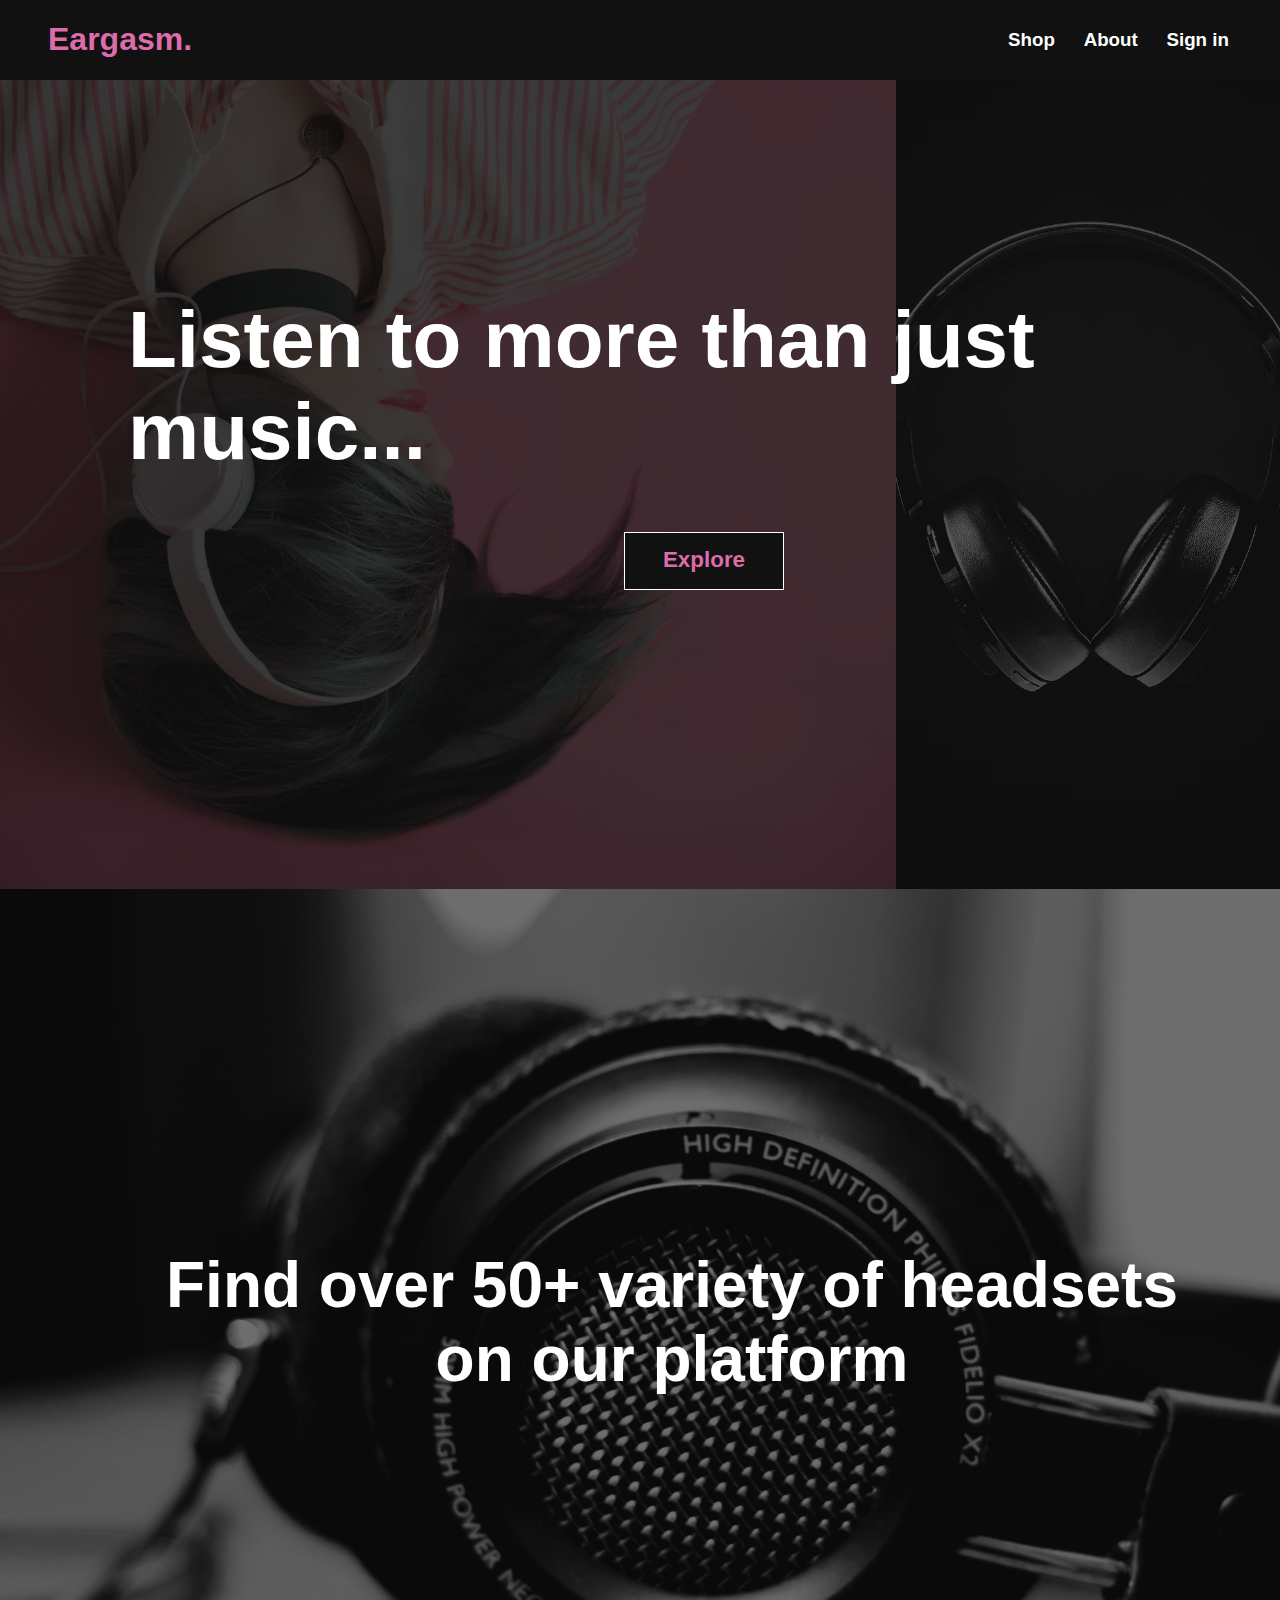
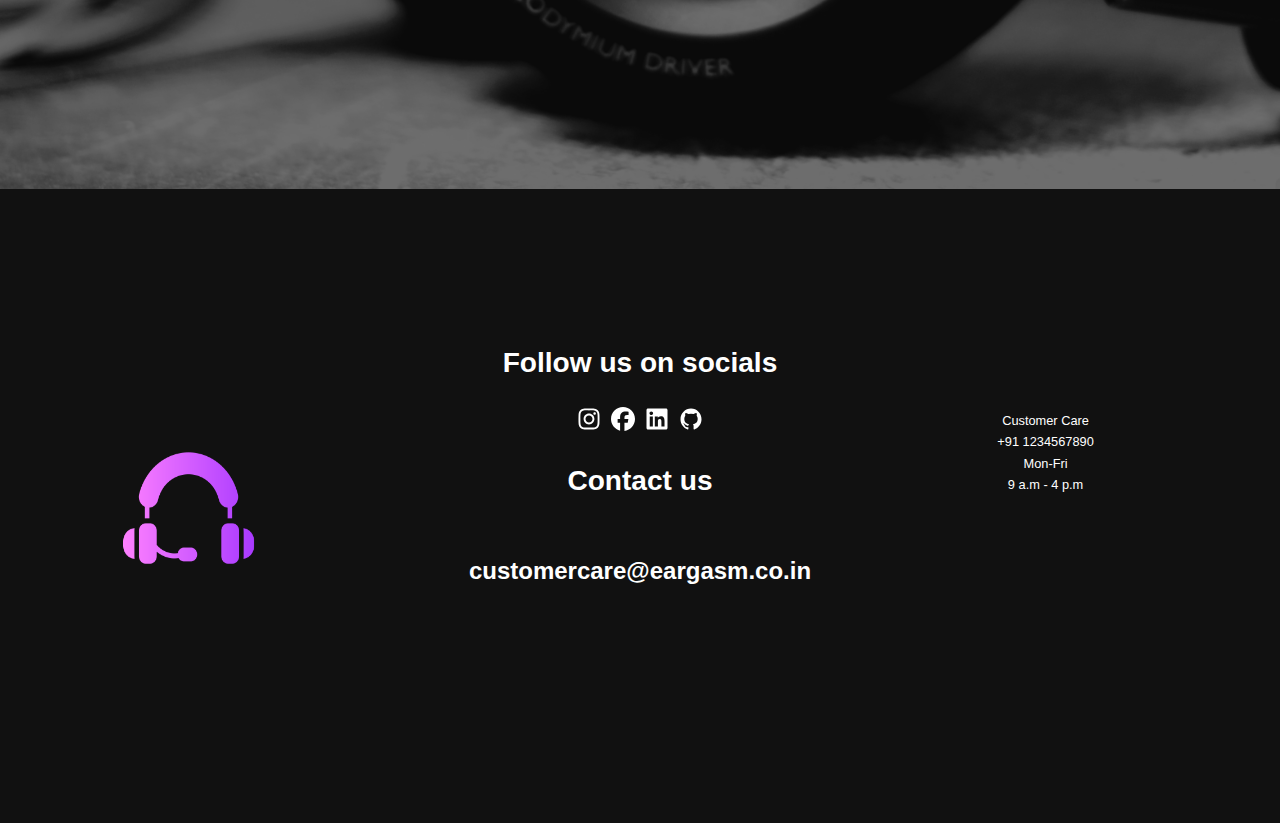
<file: index.html>
<!DOCTYPE html>
<html>

<head>
    <meta charset="UTF-8">
    <meta name="viewport" content="width=device-width, initial-scale=1.0">
    <meta http-equiv="X-UA-Compatible" content="ie=edge">
    <title>Eargasm</title>
    <link href="style.css" rel="stylesheet" />
    <link href="media.css" rel="stylesheet" />
</head>

<body>
    <div class="title-page">
        <div class="head"></div>
        <div class="container-1 header">
            <div class="hamburger-menu">
                <input id="menu__toggle" type="checkbox" />
                <label class="menu__btn" for="menu__toggle">
                    <span></span>
                </label>

                <ul class="menu__box">
                    <li><a class="menu__item" href="./Explore.html">Shop</a></li>
                    <li><a class="menu__item" href="./about.html">About</a></li>
                    <li><a class="menu__item" href="./signin.html">Sign in</a></li>
                </ul>
            </div>
            <div class="title">
                <a href="./index.html"><div class="name">
                    <h1>Eargasm.</h1>
                </div></a>

            </div>
            <div class="navbar">
                <div class="shop nav-el">
                    <a href="./Explore.html"><h3>Shop</h3></a>
                </div>
                <div class="about nav-el"><a href="./about.html">
                        <h3>About</h3>
                    </a></div>
                <div class="signin nav-el"><a href="./signin.html">
                        <h3>Sign in</h3>
                    </a></div>
            </div>
        </div>
        <!-- <div class="ad">
            <h6>Free shipping on orders above $50</h6>
        </div> -->
    </div>

    <div class="front-page">
        <div class="container-2">
            <div class="girl"><img src="./assets/title.avif" alt="girl with headset"></div>
            <div class="title-headphone"><img src="./assets/headphone1.avif" alt="headphone"></div>
        </div>
        <div class="container-3">
            <div>
                <h1 class="slogan">Listen to more than just music...</h1>
            </div>
            <a href="./Explore.html"><button class="main-btn">
                Explore
            </button></a>
        </div>
    </div>
    <div class="speciality"><img src="./assets/headphone2.jpg" alt="headphone2">
        <div class="slogan2">
            <h1>Find over 50+ variety of headsets on our platform</h1>
        </div>
    </div>
    <div class="footer">
        <!-- <div class="slogan2"><img src="./assets/slogan.png" alt="footer slogan"></div> -->
        <div class="grid-container">
            <!-- <div class="flexbox-1">
                <div class="email">
                    <h3>Drop your email</h3>
                </div>
                <div class="input"><input class="email"></div>
            </div> -->
            <!-- <div class="links-2">
                <li><a href="...">over-ear headsets</a></li>
                <li><a href="...">on-ear headsets</a></li>
                <li><a href="...">in-ear headsets</a></li>
                <li><a href="...">wired earbuds</a></li>
                <li><a href="...">wireless earbuds</a></li>
                
            </div> -->
            <img class="neon" src="./assets/headphones_8198251.png">
            <div class="flexbox-2">
                
                <div class="follow">
                    <h3>Follow us on socials</h3>
                </div>
                <div class="socials">
                    <div><a href="https://www.instagram.com/anubhab098/" target="_blank" class="foot"><svg class="svglogo" style="color: white" xmlns="http://www.w3.org/2000/svg" viewBox="0 0 448 512"><!--!Font Awesome Free 6.5.1 by @fontawesome - https://fontawesome.com License - https://fontawesome.com/license/free Copyright 2024 Fonticons, Inc.--><path d="M224.1 141c-63.6 0-114.9 51.3-114.9 114.9s51.3 114.9 114.9 114.9S339 319.5 339 255.9 287.7 141 224.1 141zm0 189.6c-41.1 0-74.7-33.5-74.7-74.7s33.5-74.7 74.7-74.7 74.7 33.5 74.7 74.7-33.6 74.7-74.7 74.7zm146.4-194.3c0 14.9-12 26.8-26.8 26.8-14.9 0-26.8-12-26.8-26.8s12-26.8 26.8-26.8 26.8 12 26.8 26.8zm76.1 27.2c-1.7-35.9-9.9-67.7-36.2-93.9-26.2-26.2-58-34.4-93.9-36.2-37-2.1-147.9-2.1-184.9 0-35.8 1.7-67.6 9.9-93.9 36.1s-34.4 58-36.2 93.9c-2.1 37-2.1 147.9 0 184.9 1.7 35.9 9.9 67.7 36.2 93.9s58 34.4 93.9 36.2c37 2.1 147.9 2.1 184.9 0 35.9-1.7 67.7-9.9 93.9-36.2 26.2-26.2 34.4-58 36.2-93.9 2.1-37 2.1-147.8 0-184.8zM398.8 388c-7.8 19.6-22.9 34.7-42.6 42.6-29.5 11.7-99.5 9-132.1 9s-102.7 2.6-132.1-9c-19.6-7.8-34.7-22.9-42.6-42.6-11.7-29.5-9-99.5-9-132.1s-2.6-102.7 9-132.1c7.8-19.6 22.9-34.7 42.6-42.6 29.5-11.7 99.5-9 132.1-9s102.7-2.6 132.1 9c19.6 7.8 34.7 22.9 42.6 42.6 11.7 29.5 9 99.5 9 132.1s2.7 102.7-9 132.1z" fill="white"></path></svg></a>
                    </div>
                    <div><a href="..." class="foot"><svg class="svglogo" style="color: white" xmlns="http://www.w3.org/2000/svg" viewBox="0 0 512 512"><!--!Font Awesome Free 6.5.1 by @fontawesome - https://fontawesome.com License - https://fontawesome.com/license/free Copyright 2024 Fonticons, Inc.--><path d="M512 256C512 114.6 397.4 0 256 0S0 114.6 0 256C0 376 82.7 476.8 194.2 504.5V334.2H141.4V256h52.8V222.3c0-87.1 39.4-127.5 125-127.5c16.2 0 44.2 3.2 55.7 6.4V172c-6-.6-16.5-1-29.6-1c-42 0-58.2 15.9-58.2 57.2V256h83.6l-14.4 78.2H287V510.1C413.8 494.8 512 386.9 512 256h0z" fill="white"></path></svg></a></div>
                    <div><a href="https://www.linkedin.com/in/anubhab-nath-0a42bb292/" class="foot"><svg class="svglogo" style="color: white" xmlns="http://www.w3.org/2000/svg" viewBox="0 0 448 512"><!--!Font Awesome Free 6.5.1 by @fontawesome - https://fontawesome.com License - https://fontawesome.com/license/free Copyright 2024 Fonticons, Inc.--><path d="M416 32H31.9C14.3 32 0 46.5 0 64.3v383.4C0 465.5 14.3 480 31.9 480H416c17.6 0 32-14.5 32-32.3V64.3c0-17.8-14.4-32.3-32-32.3zM135.4 416H69V202.2h66.5V416zm-33.2-243c-21.3 0-38.5-17.3-38.5-38.5S80.9 96 102.2 96c21.2 0 38.5 17.3 38.5 38.5 0 21.3-17.2 38.5-38.5 38.5zm282.1 243h-66.4V312c0-24.8-.5-56.7-34.5-56.7-34.6 0-39.9 27-39.9 54.9V416h-66.4V202.2h63.7v29.2h.9c8.9-16.8 30.6-34.5 62.9-34.5 67.2 0 79.7 44.3 79.7 101.9V416z" fill="white"></path></svg></a></div>
                    <div><a href="https://github.com/anubhabnath098" target="_blank" class="foot"><svg class="svglogo" style="color: white" xmlns="http://www.w3.org/2000/svg" width="512" height="512" viewBox="0 0 512 512"><title>ionicons-v5_logos</title><path d="M256,32C132.3,32,32,134.9,32,261.7c0,101.5,64.2,187.5,153.2,217.9a17.56,17.56,0,0,0,3.8.4c8.3,0,11.5-6.1,11.5-11.4,0-5.5-.2-19.9-.3-39.1a102.4,102.4,0,0,1-22.6,2.7c-43.1,0-52.9-33.5-52.9-33.5-10.2-26.5-24.9-33.6-24.9-33.6-19.5-13.7-.1-14.1,1.4-14.1h.1c22.5,2,34.3,23.8,34.3,23.8,11.2,19.6,26.2,25.1,39.6,25.1a63,63,0,0,0,25.6-6c2-14.8,7.8-24.9,14.2-30.7-49.7-5.8-102-25.5-102-113.5,0-25.1,8.7-45.6,23-61.6-2.3-5.8-10-29.2,2.2-60.8a18.64,18.64,0,0,1,5-.5c8.1,0,26.4,3.1,56.6,24.1a208.21,208.21,0,0,1,112.2,0c30.2-21,48.5-24.1,56.6-24.1a18.64,18.64,0,0,1,5,.5c12.2,31.6,4.5,55,2.2,60.8,14.3,16.1,23,36.6,23,61.6,0,88.2-52.4,107.6-102.3,113.3,8,7.1,15.2,21.1,15.2,42.5,0,30.7-.3,55.5-.3,63,0,5.4,3.1,11.5,11.4,11.5a19.35,19.35,0,0,0,4-.4C415.9,449.2,480,363.1,480,261.7,480,134.9,379.7,32,256,32Z" fill="white"></path></svg></a></div>
                </div>
                <div class="contact">
                    <h3>Contact us</h3>
                </div>
                <div class="emailadd">
                    <h4>customercare@eargasm.co.in</h4>
                </div>
            </div>
            <div class="flexbox-3">
                <div class="customer-care">Customer Care</div>
                <div class="mobile">+91 1234567890</div>
                <div class="days">Mon-Fri</div>
                <div class="time">9 a.m - 4 p.m</div>
            </div>
        </div>
    </div>


</body>

</html>
</file>
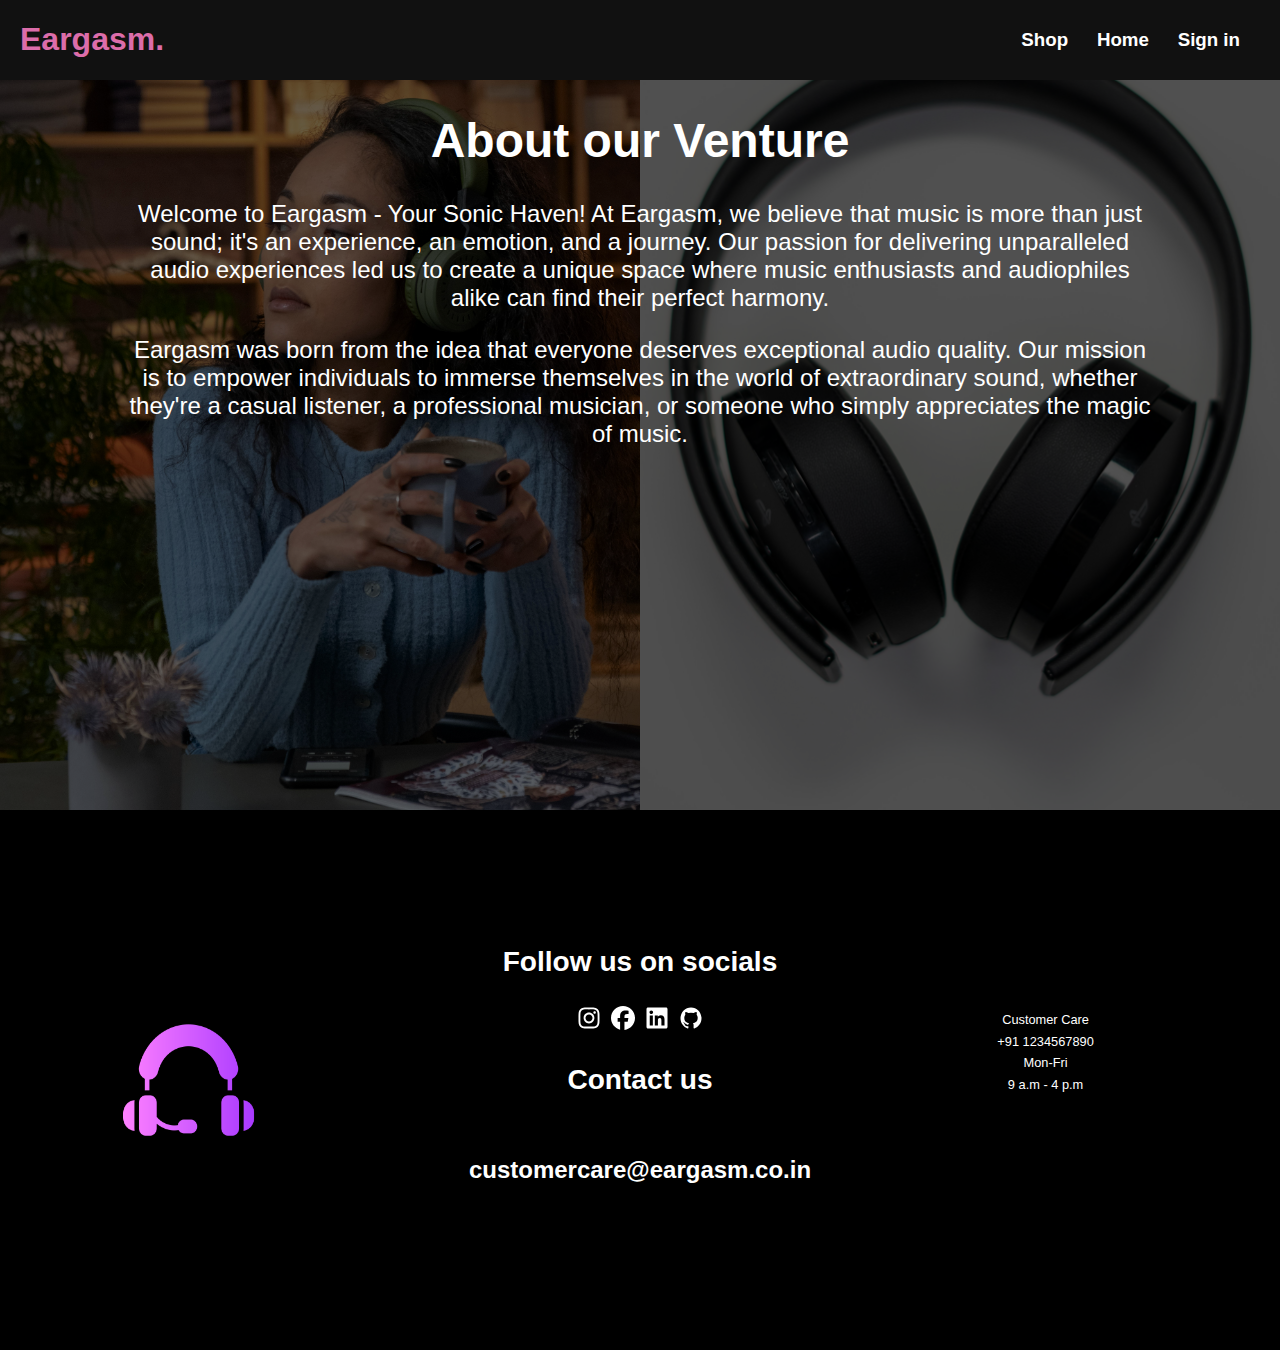
<file: about.html>
<!DOCTYPE html>
<html>
    <head>
        <meta charset="UTF-8">
        <meta name="viewport" content="width=device-width, initial-scale=1.0">
        <meta http-equiv="X-UA-Compatible" content="ie=edge">
        <title>About</title>
        <link rel="stylesheet" href="./style2.css">
    </head>
    <body>
        <!--Navigation bar-->
        <div class="container-1 header">
            <div class="hamburger-menu">
                <input id="menu__toggle" type="checkbox" />
                <label class="menu__btn" for="menu__toggle">
                  <span></span>
                </label>
            
                <ul class="menu__box">
                  <li><a class="menu__item" href="./Explore.html">Shop</a></li>
                  
                  <li><a class="menu__item" href="./index.html">Home</a></li>
                  <li><a class="menu__item" href="./signin.html">Sign in</a></li>
                  
                </ul>
              </div>
            <div class="title">
                <div class="name"><a class="home-toggle" href="./index.html"><h1>Eargasm.</h1></a></div>
                    
            </div>
            <div class="navbar">
                <div class="shop"><a href="./Explore.html"><h3>Shop</h3></a></div>                
                <div class="home"><a href="./index.html"><h3>Home</h3></a></div>
                <div class="about"><a href="./signin.html"><h3>Sign in</h3></a></div>
                
            </div>
        </div>
        <div class="body-part">
        <div class="container-2">
            <div class="img1"><img src="./assets/details4.jpg" alt="girl2"></div>
            <div class="img2"><img src="./assets/pexels-cottonbro-studio-3945667.jpg" alt="headset"></div>
            
        </div>
        <div class="main-content"><h1>About our Venture</h1>
            <p>Welcome to Eargasm - Your Sonic Haven!
                At Eargasm, we believe that music is more than just sound; it's an experience, an emotion, and a journey. Our passion for delivering unparalleled audio experiences led us to create a unique space where music enthusiasts and audiophiles alike can find their perfect harmony.</p>
                <p>Eargasm was born from the idea that everyone deserves exceptional audio quality. Our mission is to empower individuals to immerse themselves in the world of extraordinary sound, whether they're a casual listener, a professional musician, or someone who simply appreciates the magic of music.</p>
        </div>
    </div>

    <div class="footer">
        <!-- <div class="slogan2"><img src="./assets/slogan.png" alt="footer slogan"></div> -->
        <div class="grid-container">
            <!-- <div class="flexbox-1">
                <div class="email">
                    <h3>Drop your email</h3>
                </div>
                <div class="input"><input class="email"></div>
            </div> -->
            <img class="neon" src="./assets/headphones_8198251.png">
            <div class="flexbox-2">
                <div class="follow">
                    <h3>Follow us on socials</h3>
                </div>
                <div class="socials">
                    <div><a href="https://www.instagram.com/anubhab098/" target="_blank" class="foot"><svg class="svglogo" style="color: white" xmlns="http://www.w3.org/2000/svg" viewBox="0 0 448 512"><!--!Font Awesome Free 6.5.1 by @fontawesome - https://fontawesome.com License - https://fontawesome.com/license/free Copyright 2024 Fonticons, Inc.--><path d="M224.1 141c-63.6 0-114.9 51.3-114.9 114.9s51.3 114.9 114.9 114.9S339 319.5 339 255.9 287.7 141 224.1 141zm0 189.6c-41.1 0-74.7-33.5-74.7-74.7s33.5-74.7 74.7-74.7 74.7 33.5 74.7 74.7-33.6 74.7-74.7 74.7zm146.4-194.3c0 14.9-12 26.8-26.8 26.8-14.9 0-26.8-12-26.8-26.8s12-26.8 26.8-26.8 26.8 12 26.8 26.8zm76.1 27.2c-1.7-35.9-9.9-67.7-36.2-93.9-26.2-26.2-58-34.4-93.9-36.2-37-2.1-147.9-2.1-184.9 0-35.8 1.7-67.6 9.9-93.9 36.1s-34.4 58-36.2 93.9c-2.1 37-2.1 147.9 0 184.9 1.7 35.9 9.9 67.7 36.2 93.9s58 34.4 93.9 36.2c37 2.1 147.9 2.1 184.9 0 35.9-1.7 67.7-9.9 93.9-36.2 26.2-26.2 34.4-58 36.2-93.9 2.1-37 2.1-147.8 0-184.8zM398.8 388c-7.8 19.6-22.9 34.7-42.6 42.6-29.5 11.7-99.5 9-132.1 9s-102.7 2.6-132.1-9c-19.6-7.8-34.7-22.9-42.6-42.6-11.7-29.5-9-99.5-9-132.1s-2.6-102.7 9-132.1c7.8-19.6 22.9-34.7 42.6-42.6 29.5-11.7 99.5-9 132.1-9s102.7-2.6 132.1 9c19.6 7.8 34.7 22.9 42.6 42.6 11.7 29.5 9 99.5 9 132.1s2.7 102.7-9 132.1z" fill="white"></path></svg></a>
                    </div>
                    <div><a href="..." class="foot"><svg class="svglogo" style="color: white" xmlns="http://www.w3.org/2000/svg" viewBox="0 0 512 512"><!--!Font Awesome Free 6.5.1 by @fontawesome - https://fontawesome.com License - https://fontawesome.com/license/free Copyright 2024 Fonticons, Inc.--><path d="M512 256C512 114.6 397.4 0 256 0S0 114.6 0 256C0 376 82.7 476.8 194.2 504.5V334.2H141.4V256h52.8V222.3c0-87.1 39.4-127.5 125-127.5c16.2 0 44.2 3.2 55.7 6.4V172c-6-.6-16.5-1-29.6-1c-42 0-58.2 15.9-58.2 57.2V256h83.6l-14.4 78.2H287V510.1C413.8 494.8 512 386.9 512 256h0z" fill="white"></path></svg></a></div>
                    <div><a href="https://www.linkedin.com/in/anubhab-nath-0a42bb292/" class="foot"><svg class="svglogo" style="color: white" xmlns="http://www.w3.org/2000/svg" viewBox="0 0 448 512"><!--!Font Awesome Free 6.5.1 by @fontawesome - https://fontawesome.com License - https://fontawesome.com/license/free Copyright 2024 Fonticons, Inc.--><path d="M416 32H31.9C14.3 32 0 46.5 0 64.3v383.4C0 465.5 14.3 480 31.9 480H416c17.6 0 32-14.5 32-32.3V64.3c0-17.8-14.4-32.3-32-32.3zM135.4 416H69V202.2h66.5V416zm-33.2-243c-21.3 0-38.5-17.3-38.5-38.5S80.9 96 102.2 96c21.2 0 38.5 17.3 38.5 38.5 0 21.3-17.2 38.5-38.5 38.5zm282.1 243h-66.4V312c0-24.8-.5-56.7-34.5-56.7-34.6 0-39.9 27-39.9 54.9V416h-66.4V202.2h63.7v29.2h.9c8.9-16.8 30.6-34.5 62.9-34.5 67.2 0 79.7 44.3 79.7 101.9V416z" fill="white"></path></svg></a></div>
                    <div><a href="https://github.com/anubhabnath098" target="_blank" class="foot"><svg class="svglogo" style="color: white" xmlns="http://www.w3.org/2000/svg" width="512" height="512" viewBox="0 0 512 512"><title>ionicons-v5_logos</title><path d="M256,32C132.3,32,32,134.9,32,261.7c0,101.5,64.2,187.5,153.2,217.9a17.56,17.56,0,0,0,3.8.4c8.3,0,11.5-6.1,11.5-11.4,0-5.5-.2-19.9-.3-39.1a102.4,102.4,0,0,1-22.6,2.7c-43.1,0-52.9-33.5-52.9-33.5-10.2-26.5-24.9-33.6-24.9-33.6-19.5-13.7-.1-14.1,1.4-14.1h.1c22.5,2,34.3,23.8,34.3,23.8,11.2,19.6,26.2,25.1,39.6,25.1a63,63,0,0,0,25.6-6c2-14.8,7.8-24.9,14.2-30.7-49.7-5.8-102-25.5-102-113.5,0-25.1,8.7-45.6,23-61.6-2.3-5.8-10-29.2,2.2-60.8a18.64,18.64,0,0,1,5-.5c8.1,0,26.4,3.1,56.6,24.1a208.21,208.21,0,0,1,112.2,0c30.2-21,48.5-24.1,56.6-24.1a18.64,18.64,0,0,1,5,.5c12.2,31.6,4.5,55,2.2,60.8,14.3,16.1,23,36.6,23,61.6,0,88.2-52.4,107.6-102.3,113.3,8,7.1,15.2,21.1,15.2,42.5,0,30.7-.3,55.5-.3,63,0,5.4,3.1,11.5,11.4,11.5a19.35,19.35,0,0,0,4-.4C415.9,449.2,480,363.1,480,261.7,480,134.9,379.7,32,256,32Z" fill="white"></path></svg></a></div>
                </div>
                <div class="contact">
                    <h3>Contact us</h3>
                </div>
                <div class="emailadd">
                    <h4>customercare@eargasm.co.in</h4>
                </div>
            </div>
            <div class="flexbox-3">
                <div class="customer-care">Customer Care</div>
                <div class="mobile">+91 1234567890</div>
                <div class="days">Mon-Fri</div>
                <div class="time">9 a.m - 4 p.m</div>
            </div>
        </div>
    </div>
    </body>
</html>
</file>
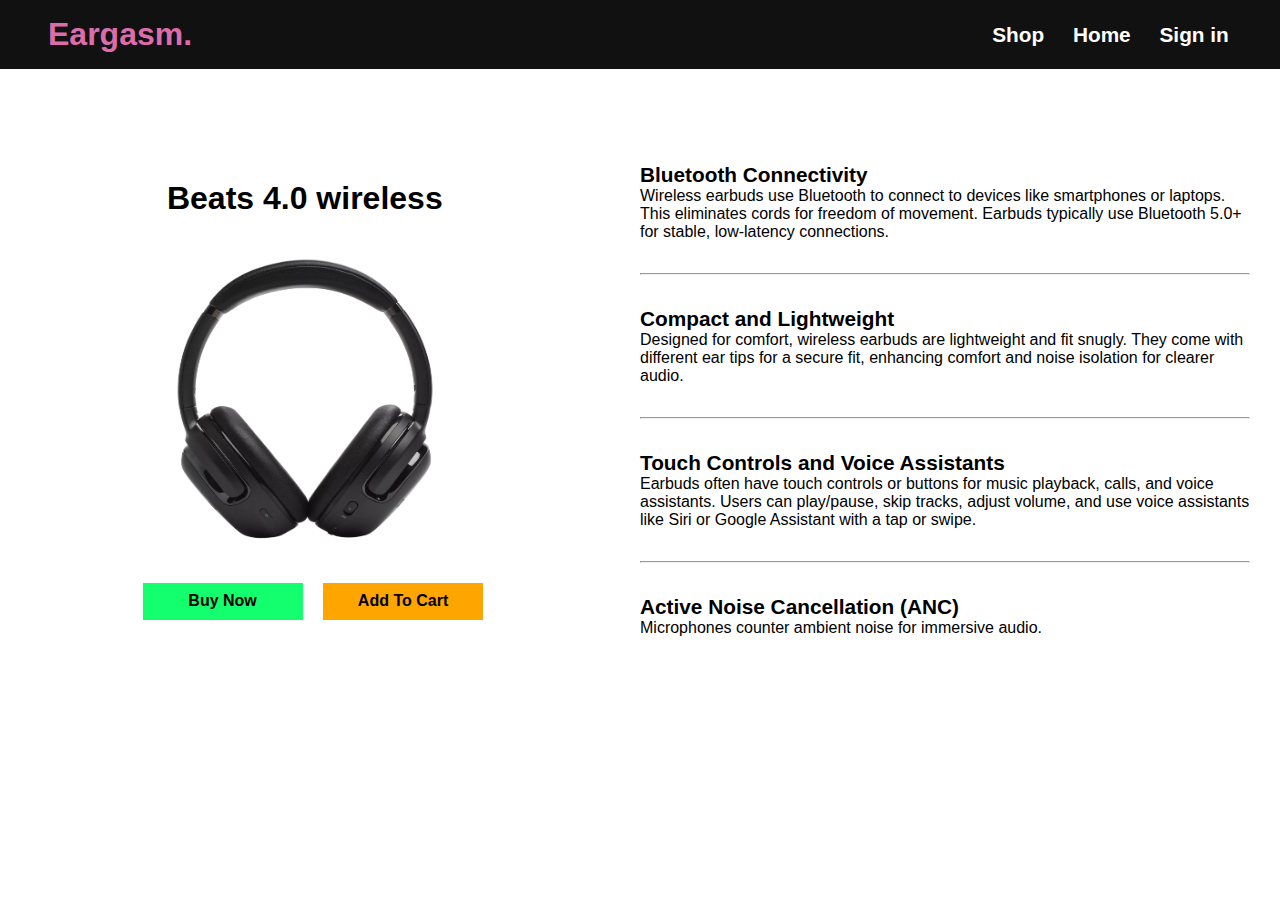
<file: buypage1.html>
<!DOCTYPE html>
<html>
    <head>
        <meta charset="UTF-8">
        <meta name="viewport" content="width=device-width, initial-scale=1.0">
        <meta http-equiv="X-UA-Compatible" content="ie=edge">
        <title>Product-1</title>
        <!-- <link rel="stylesheet" href="./style2.css"> -->
        <style>
            *{
                margin: 0;
                padding:0;
                /* background-color: #111; */
                font-family:Arial, Helvetica, sans-serif;
            }
            .nav-el{
    transition: all 0.3s;
}
h3{
    font-size:1.3rem;
}

.container-1{
    display:flex;
    justify-content: space-between;
    padding-left:10px;
    padding-right:40px;
    align-items: center;
}
footer{
    height:30vh;
    display:none;
}
.navbar{
    display:flex;
    gap:1.8rem;
    justify-content: space-evenly;
    color:white;
    font-size:1rem;
}
.hamburger-menu{
    display:none;
}
a{
    text-decoration: none;
    color:white;
}
a:hover{
    color:rgb(220, 109, 170);
}
.header{
    box-sizing: border-box;
    position: fixed;
    width: 100%;
    background-color: #111;
    z-index: 1;
    padding: 0 3rem;
    padding-right: 3.2rem;
    padding-top:1rem;
    padding-bottom:1rem;
    
}
header{
    width:100%;
    min-height:100%;
}
.container{
    height:800px;
    width:100%;
    display:flex;
    justify-content: space-between;
    align-items:flex-start;
    align-items:center;

}
.left-container{
    flex-basis:50%;
    height:500px;
    width:400px;
    display:flex;
    flex-direction:column;
    justify-content:center;
    align-items:center;
    

}
h1{
    text-align: center;
}
img{
    height:90%;
    width:60%;
}
button{
    outline: none;
    border:none;
    padding: 0.6rem 1rem;
    position:relative;
    width:10rem;
    /* left:1rem; */
    margin-left:1rem;
    font-weight:bold;
    font-size:1rem;
}
button.buynow{
    background-color:rgb(20, 255, 110);
    transition:0.3s;
}
button.buynow:hover{
    background-color: green;
}
button.addtocart{
    background-color: orange;
    transition:0.3s;
}
button.addtocart:hover{
    background-color: orangered;
}

.img-pro{
    width:100%;
    display:flex;
    justify-content: center;
    align-items:center;
}
.right-container{
    flex-basis:50%;
    height:600px;
    width:90%;
    display:flex;
    flex-direction:column;
    gap:2rem;
    justify-content:center;
    padding:0 1.9rem;
}
.name{
    color:rgb(220, 109, 170);
}
@media (max-width:800px){
    .container{
        flex-direction:column;
        gap:5rem;
        height:120vh;
        
        
    }
    footer{
        display:block;
    }
    .right-container{
        margin-bottom:3rem;
    }
    
    .navbar{
        display:none;
    }
    .hamburger-menu{
        display:block;
    }
    #menu__toggle {
        opacity: 0;
     }
    #menu__toggle:checked + .menu__btn > span {
    transform: rotate(45deg);
    }
    #menu__toggle:checked + .menu__btn > span::before {
    top: 0;
    transform: rotate(0deg);
    }
    #menu__toggle:checked + .menu__btn > span::after {
    top: 0;
    transform: rotate(90deg);
    }
    #menu__toggle:checked ~ .menu__box {
    left: 0 !important;
    }
    .menu__btn {
    position: fixed;
    top: 20px;
    left: 20px;
    width: 26px;
    height: 26px;
    cursor: pointer;
    z-index: 1;
    }
    .menu__btn > span,
    .menu__btn > span::before,
    .menu__btn > span::after {
    display: block;
    position: absolute;
    width: 100%;
    height: 2px;
    background-color: #616161;
    transition-duration: .25s;
    }
    .menu__btn > span::before {
    content: '';
    top: -8px;
    }
    .menu__btn > span::after {
    content: '';
    top: 8px;
    }
    .menu__box {
    display: block;
    position: fixed;
    top: 0;
    left: -100%;
    width: 300px;
    height: 100%;
    margin: 0;
    padding: 80px 0;
    list-style: none;
    background-color: #ECEFF1;
    box-shadow: 2px 2px 6px rgba(0, 0, 0, .4);
    transition-duration: .25s;
    }
    .menu__item {
    display: block;
    padding: 12px 24px;
    color: #333;
    font-family: 'Roboto', sans-serif;
    font-size: 20px;
    font-weight: 600;
    text-decoration: none;
    transition-duration: .25s;
    }
    .menu__item:hover {
    background-color: #CFD8DC;
    }
    .hamburger-menu{
        z-index:1;
    }
    .name{
        margin-top:0;
        padding:0;
        margin-left:0;
        position:relative;
        bottom:10%;
    }
}
        </style>
    </head>
    <body>
        <header>
            <!--Navigation bar-->
        <div class="container-1 header">
            <div class="hamburger-menu">
                <input id="menu__toggle" type="checkbox" />
                <label class="menu__btn" for="menu__toggle">
                  <span></span>
                </label>
            
                <ul class="menu__box">
                  <li><a class="menu__item" href="./Explore.html">Shop</a></li>
                  
                  <li><a class="menu__item" href="./index.html">Home</a></li>
                  <li><a class="menu__item" href="./signin.html">Sign in</a></li>
                  
                </ul>
              </div>
            <div class="title">
                <a href="./index.html"><div class="name"><h1>Eargasm.</h1></div></a>
                    
            </div>
            <div class="navbar">
                <div class="shop"><a href="./Explore.html"><h3>Shop</h3></a></div>                
                <div class="home"><a href="./index.html"><h3>Home</h3></a></div>
                <div class="about"><a href="./signin.html"><h3>Sign in</h3></a></div>
                
            </div>
        </div>
            <div class="container">
            <div class="left-container">
                <h1>Beats 4.0 wireless</h1>
                <div class="img-pro">
                    <img src="./assets/prd-img1.webp">
                </div>
                <div class="buy">
                    <a class="buy-link" href="./checkout.html" target="_blank"><button class="buynow">Buy Now</button></a>
                    <button class="addtocart cart1">Add To Cart</button>
                    
                </div>
            </div>
            <div class="right-container">
                <div><h3>Bluetooth Connectivity</h3><p>Wireless earbuds use Bluetooth to connect to devices like smartphones or laptops. This eliminates cords for freedom of movement. Earbuds typically use Bluetooth 5.0+ for stable, low-latency connections.</p></div>
                <hr>
                    <div><h3>Compact and Lightweight</h3><p>Designed for comfort, wireless earbuds are lightweight and fit snugly. They come with different ear tips for a secure fit, enhancing comfort and noise isolation for clearer audio.</p></div>
                    <hr>
                    <div><h3>Touch Controls and Voice Assistants</h3><p>Earbuds often have touch controls or buttons for music playback, calls, and voice assistants. Users can play/pause, skip tracks, adjust volume, and use voice assistants like Siri or Google Assistant with a tap or swipe.</p></div>
                    <hr>
                    <div><h3>Active Noise Cancellation (ANC)</h3><p>Microphones counter ambient noise for immersive audio.</p></div>
            </div>
            
        </div>
        
        </header>
        <footer>
            <div class="space"></div>
        </footer>
        <script src="./index2.js"></script>
    </body>
    </html>
</file>
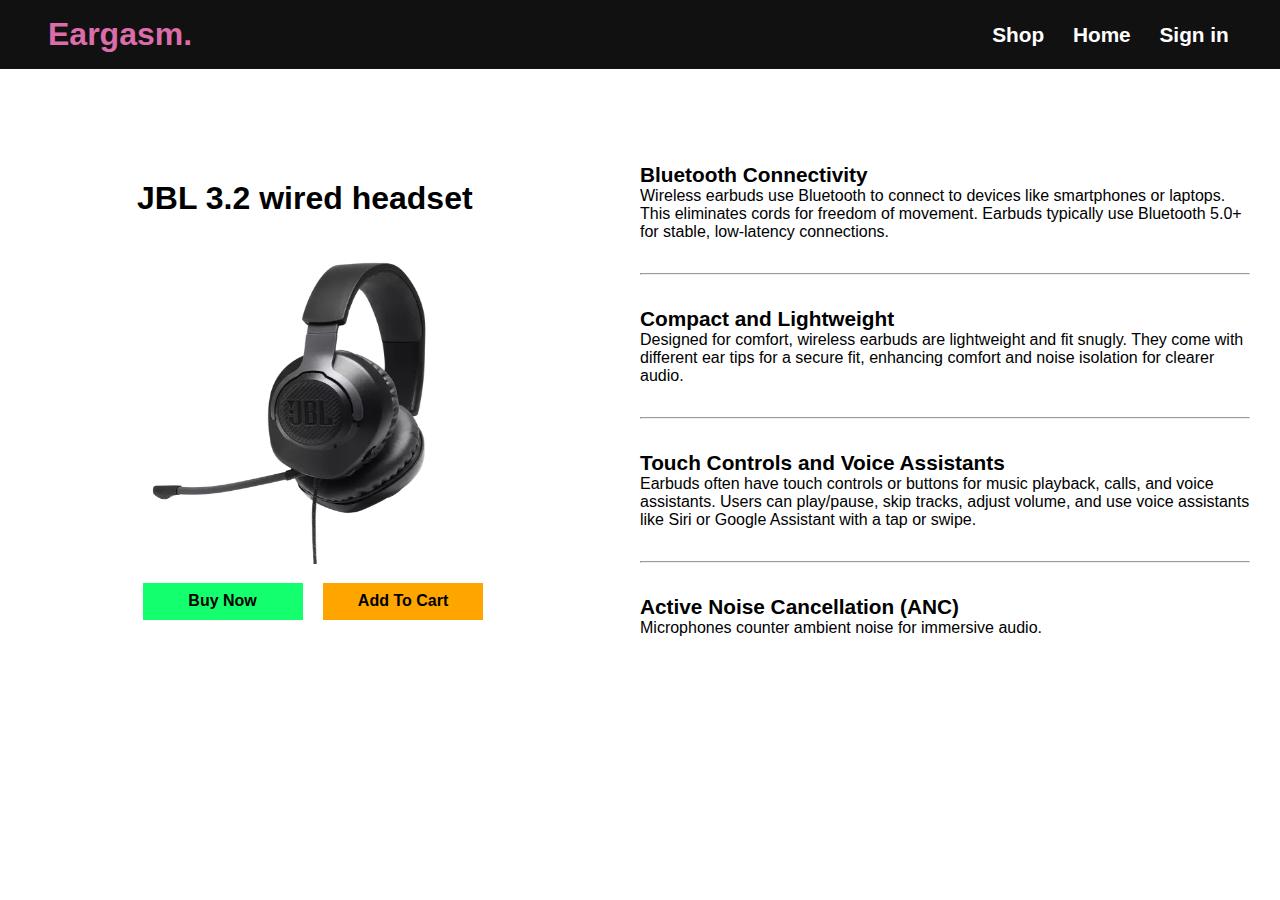
<file: buypage2.html>
<!DOCTYPE html>
<html>
    <head>
        <meta charset="UTF-8">
        <meta name="viewport" content="width=device-width, initial-scale=1.0">
        <meta http-equiv="X-UA-Compatible" content="ie=edge">
        <title>Product-2</title>
        <!-- <link rel="stylesheet" href="./style2.css"> -->
        <style>
            *{
                margin: 0;
                padding:0;
                /* background-color: #111; */
                font-family:Arial, Helvetica, sans-serif;
            }
            .nav-el{
    transition: all 0.3s;
}
h3{
    font-size:1.3rem;
}
img{
    height:90%;
    width:60%;
}

.container-1{
    display:flex;
    justify-content: space-between;
    padding-left:10px;
    padding-right:40px;
    align-items: center;
}
footer{
    height:20vh;
    display:none;
}
.navbar{
    display:flex;
    gap:1.8rem;
    justify-content: space-evenly;
    color:white;
    font-size:1rem;
}
.hamburger-menu{
    display:none;
}
a{
    text-decoration: none;
    color:white;
}
a:hover{
    color:rgb(220, 109, 170);
}
.header{
    box-sizing: border-box;
    position: fixed;
    width: 100%;
    background-color: #111;
    z-index: 1;
    padding: 0 3rem;
    padding-right: 3.2rem;
    padding-top:1rem;
    padding-bottom:1rem;
    
}
header{
    width:100%;
    min-height:100%;
}
.container{
    height:800px;
    width:100%;
    display:flex;
    justify-content: space-between;
    align-items:flex-start;
    align-items:center;

}
.left-container{
    flex-basis:50%;
    height:500px;
    width:400px;
    display:flex;
    flex-direction:column;
    justify-content:center;
    align-items:center;
    

}
h1{
    text-align: center;
}
button{
    outline: none;
    border:none;
    padding: 0.6rem 1rem;
    position:relative;
    width:10rem;
    /* left:1rem; */
    margin-left:1rem;
    font-weight:bold;
    font-size:1rem;
}
button.buynow{
    background-color:rgb(20, 255, 110);
    transition:0.3s;
}
button.buynow:hover{
    background-color: green;
}
button.addtocart{
    background-color: orange;
    transition:0.3s;
}
button.addtocart:hover{
    background-color: orangered;
}

.img-pro{
    width:100%;
    display:flex;
    justify-content: center;
    align-items:center;
}
.right-container{
    flex-basis:50%;
    height:600px;
    width:90%;
    display:flex;
    flex-direction:column;
    gap:2rem;
    justify-content:center;
    padding:0 1.9rem;
}
.name{
    color:rgb(220, 109, 170);
}
@media (max-width:800px){
    .container{
        flex-direction:column;
        gap:5rem;
        height:120vh;
        
        
    }
    footer{
        display:block;
    }
    .right-container{
        margin-bottom:3rem;
    }
    
    .navbar{
        display:none;
    }
    .hamburger-menu{
        display:block;
    }
    #menu__toggle {
        opacity: 0;
     }
    #menu__toggle:checked + .menu__btn > span {
    transform: rotate(45deg);
    }
    #menu__toggle:checked + .menu__btn > span::before {
    top: 0;
    transform: rotate(0deg);
    }
    #menu__toggle:checked + .menu__btn > span::after {
    top: 0;
    transform: rotate(90deg);
    }
    #menu__toggle:checked ~ .menu__box {
    left: 0 !important;
    }
    .menu__btn {
    position: fixed;
    top: 20px;
    left: 20px;
    width: 26px;
    height: 26px;
    cursor: pointer;
    z-index: 1;
    }
    .menu__btn > span,
    .menu__btn > span::before,
    .menu__btn > span::after {
    display: block;
    position: absolute;
    width: 100%;
    height: 2px;
    background-color: #616161;
    transition-duration: .25s;
    }
    .menu__btn > span::before {
    content: '';
    top: -8px;
    }
    .menu__btn > span::after {
    content: '';
    top: 8px;
    }
    .menu__box {
    display: block;
    position: fixed;
    top: 0;
    left: -100%;
    width: 300px;
    height: 100%;
    margin: 0;
    padding: 80px 0;
    list-style: none;
    background-color: #ECEFF1;
    box-shadow: 2px 2px 6px rgba(0, 0, 0, .4);
    transition-duration: .25s;
    }
    .menu__item {
    display: block;
    padding: 12px 24px;
    color: #333;
    font-family: 'Roboto', sans-serif;
    font-size: 20px;
    font-weight: 600;
    text-decoration: none;
    transition-duration: .25s;
    }
    .menu__item:hover {
    background-color: #CFD8DC;
    }
    .hamburger-menu{
        z-index:1;
    }
    .name{
        margin-top:0;
        padding:0;
        margin-left:0;
        position:relative;
        bottom:10%;
    }
}
        </style>
    </head>
    <body>
        <header>
            <!--Navigation bar-->
        <div class="container-1 header">
            <div class="hamburger-menu">
                <input id="menu__toggle" type="checkbox" />
                <label class="menu__btn" for="menu__toggle">
                  <span></span>
                </label>
            
                <ul class="menu__box">
                    <li><a class="menu__item" href="./Explore.html">Shop</a></li>
                  
                  <li><a class="menu__item" href="./index.html">Home</a></li>
                  <li><a class="menu__item" href="./signin.html">Sign in</a></li>
                  
                </ul>
              </div>
            <div class="title">
                <a href="./index.html"><div class="name"><h1>Eargasm.</h1></div></a>
                    
            </div>
            <div class="navbar">
                <div class="shop"><a href="./Explore.html"><h3>Shop</h3></a></div>            
                <div class="home"><a href="./index.html"><h3>Home</h3></a></div>
                <div class="about"><a href="./signin.html"><h3>Sign in</h3></a></div>
                
            </div>
        </div>
            <div class="container">
            <div class="left-container">
                <h1>JBL 3.2 wired headset</h1>
                <div class="img-pro">
                    <img src="./assets/prd-img-2.webp">
                </div>
                <div class="buy">
                    <a class="buy-link" href="./checkout.html"><button class="buynow">Buy Now</button></a>
                    <button class="addtocart">Add To Cart</button>
                    
                </div>
            </div>
            <div class="right-container">
                <div><h3>Bluetooth Connectivity</h3><p>Wireless earbuds use Bluetooth to connect to devices like smartphones or laptops. This eliminates cords for freedom of movement. Earbuds typically use Bluetooth 5.0+ for stable, low-latency connections.</p></div>
                <hr>
                    <div><h3>Compact and Lightweight</h3><p>Designed for comfort, wireless earbuds are lightweight and fit snugly. They come with different ear tips for a secure fit, enhancing comfort and noise isolation for clearer audio.</p></div>
                    <hr>
                    <div><h3>Touch Controls and Voice Assistants</h3><p>Earbuds often have touch controls or buttons for music playback, calls, and voice assistants. Users can play/pause, skip tracks, adjust volume, and use voice assistants like Siri or Google Assistant with a tap or swipe.</p></div>
                    <hr>
                    <div><h3>Active Noise Cancellation (ANC)</h3><p>Microphones counter ambient noise for immersive audio.</p></div>
            </div>
            
        </div>
        
        </header>
        <footer>
            <div class="space"></div>
        </footer>
        <script src="./index2.js"></script>
    </body>
    </html>
</file>
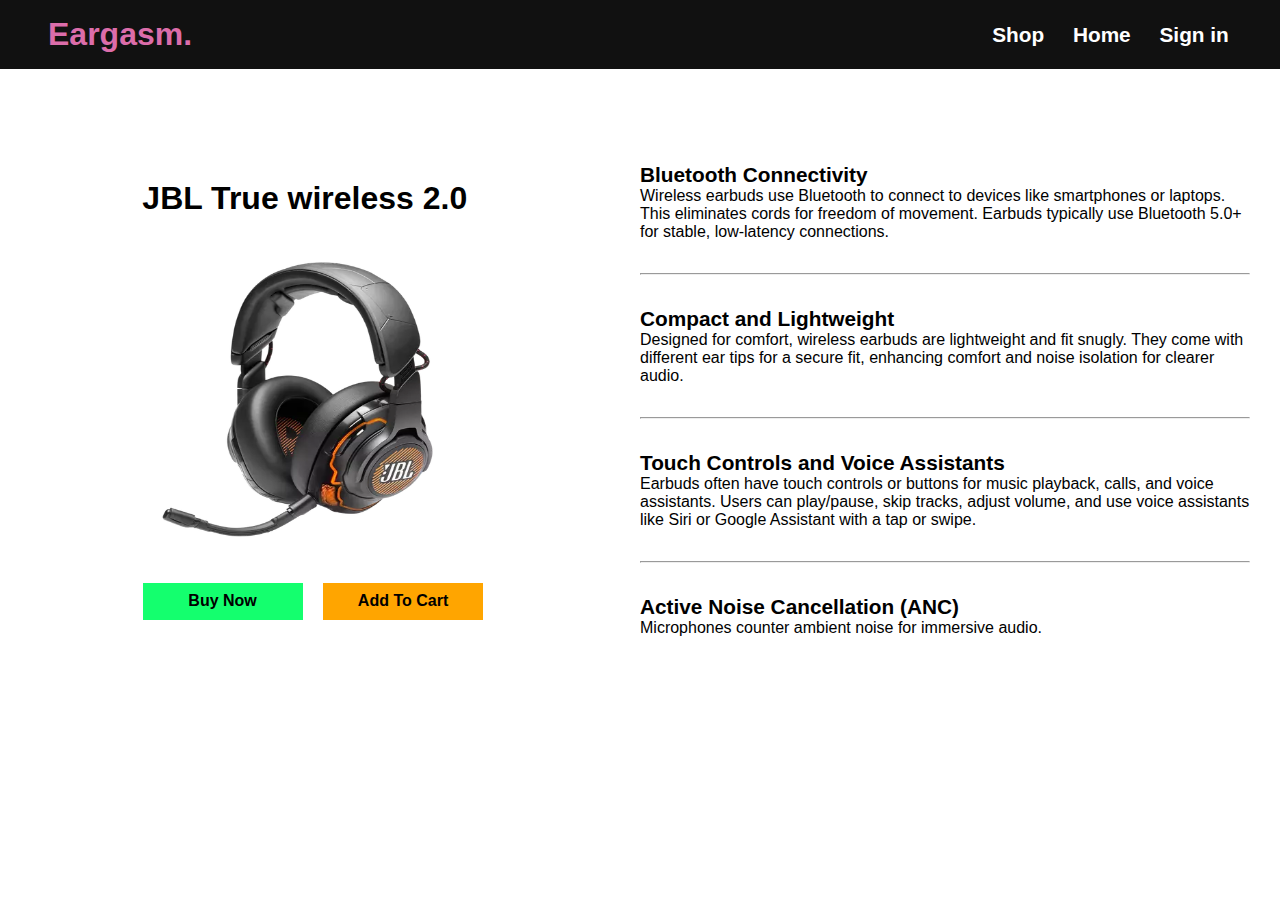
<file: buypage3.html>
<!DOCTYPE html>
<html>
    <head>
        <meta charset="UTF-8">
        <meta name="viewport" content="width=device-width, initial-scale=1.0">
        <meta http-equiv="X-UA-Compatible" content="ie=edge">
        <title>Product-3</title>
        <!-- <link rel="stylesheet" href="./style2.css"> -->
        <style>
            *{
                margin: 0;
                padding:0;
                /* background-color: #111; */
                font-family:Arial, Helvetica, sans-serif;
            }
            .nav-el{
    transition: all 0.3s;
}
h3{
    font-size:1.3rem;
}
img{
    height:90%;
    width:60%;
}

.container-1{
    display:flex;
    justify-content: space-between;
    padding-left:10px;
    padding-right:40px;
    align-items: center;
}
footer{
    height:20vh;
    display:none;
}
.navbar{
    display:flex;
    gap:1.8rem;
    justify-content: space-evenly;
    color:white;
    font-size:1rem;
}
.hamburger-menu{
    display:none;
}
a{
    text-decoration: none;
    color:white;
}
a:hover{
    color:rgb(220, 109, 170);
}
.header{
    box-sizing: border-box;
    position: fixed;
    width: 100%;
    background-color: #111;
    z-index: 1;
    padding: 0 3rem;
    padding-right: 3.2rem;
    padding-top:1rem;
    padding-bottom:1rem;
    
}
header{
    width:100%;
    min-height:100%;
}
.container{
    height:800px;
    width:100%;
    display:flex;
    justify-content: space-between;
    align-items:flex-start;
    align-items:center;

}
.left-container{
    flex-basis:50%;
    height:500px;
    width:400px;
    display:flex;
    flex-direction:column;
    justify-content:center;
    align-items:center;
    

}
h1{
    text-align: center;
}
button{
    outline: none;
    border:none;
    padding: 0.6rem 1rem;
    position:relative;
    width:10rem;
    /* left:1rem; */
    margin-left:1rem;
    font-weight:bold;
    font-size:1rem;
}
button.buynow{
    background-color:rgb(20, 255, 110);
    transition:0.3s;
}
button.buynow:hover{
    background-color: green;
}
button.addtocart{
    background-color: orange;
    transition:0.3s;
}
button.addtocart:hover{
    background-color: orangered;
}

.img-pro{
    width:100%;
    display:flex;
    justify-content: center;
    align-items:center;
}
.right-container{
    flex-basis:50%;
    height:600px;
    width:90%;
    display:flex;
    flex-direction:column;
    gap:2rem;
    justify-content:center;
    padding:0 1.9rem;
}
.name{
    color:rgb(220, 109, 170);
}
@media (max-width:800px){
    .container{
        flex-direction:column;
        gap:5rem;
        height:120vh;
        
        
    }
    footer{
        display:block;
    }
    .right-container{
        margin-bottom:3rem;
    }
    
    .navbar{
        display:none;
    }
    .hamburger-menu{
        display:block;
    }
    #menu__toggle {
        opacity: 0;
     }
    #menu__toggle:checked + .menu__btn > span {
    transform: rotate(45deg);
    }
    #menu__toggle:checked + .menu__btn > span::before {
    top: 0;
    transform: rotate(0deg);
    }
    #menu__toggle:checked + .menu__btn > span::after {
    top: 0;
    transform: rotate(90deg);
    }
    #menu__toggle:checked ~ .menu__box {
    left: 0 !important;
    }
    .menu__btn {
    position: fixed;
    top: 20px;
    left: 20px;
    width: 26px;
    height: 26px;
    cursor: pointer;
    z-index: 1;
    }
    .menu__btn > span,
    .menu__btn > span::before,
    .menu__btn > span::after {
    display: block;
    position: absolute;
    width: 100%;
    height: 2px;
    background-color: #616161;
    transition-duration: .25s;
    }
    .menu__btn > span::before {
    content: '';
    top: -8px;
    }
    .menu__btn > span::after {
    content: '';
    top: 8px;
    }
    .menu__box {
    display: block;
    position: fixed;
    top: 0;
    left: -100%;
    width: 300px;
    height: 100%;
    margin: 0;
    padding: 80px 0;
    list-style: none;
    background-color: #ECEFF1;
    box-shadow: 2px 2px 6px rgba(0, 0, 0, .4);
    transition-duration: .25s;
    }
    .menu__item {
    display: block;
    padding: 12px 24px;
    color: #333;
    font-family: 'Roboto', sans-serif;
    font-size: 20px;
    font-weight: 600;
    text-decoration: none;
    transition-duration: .25s;
    }
    .menu__item:hover {
    background-color: #CFD8DC;
    }
    .hamburger-menu{
        z-index:1;
    }
    .name{
        margin-top:0;
        padding:0;
        margin-left:0;
        position:relative;
        bottom:10%;
    }
}
        </style>
    </head>
    <body>
        <header>
            <!--Navigation bar-->
        <div class="container-1 header">
            <div class="hamburger-menu">
                <input id="menu__toggle" type="checkbox" />
                <label class="menu__btn" for="menu__toggle">
                  <span></span>
                </label>
            
                <ul class="menu__box">
                    <li><a class="menu__item" href="./Explore.html">Shop</a></li>
                  
                  <li><a class="menu__item" href="./index.html">Home</a></li>
                  <li><a class="menu__item" href="./signin.html">Sign in</a></li>
                  
                </ul>
              </div>
            <div class="title">
                <a href="./index.html"><div class="name"><h1>Eargasm.</h1></div></a>
                    
            </div>
            <div class="navbar">
                <div class="shop"><a href="./Explore.html"><h3>Shop</h3></a></div>                      
                <div class="home"><a href="./index.html"><h3>Home</h3></a></div>
                <div class="about"><a href="./signin.html"><h3>Sign in</h3></a></div>
                
            </div>
        </div>
            <div class="container">
            <div class="left-container">
                <h1>JBL True wireless 2.0</h1>
                <div class="img-pro">
                    <img src="./assets/prd-img3.webp">
                </div>
                <div class="buy">
                    <a class="buy-link" href="./checkout.html" target="_blank"><button class="buynow">Buy Now</button></a>
                    <button class="addtocart">Add To Cart</button>
                    
                </div>
            </div>
            <div class="right-container">
                <div><h3>Bluetooth Connectivity</h3><p>Wireless earbuds use Bluetooth to connect to devices like smartphones or laptops. This eliminates cords for freedom of movement. Earbuds typically use Bluetooth 5.0+ for stable, low-latency connections.</p></div>
                <hr>
                    <div><h3>Compact and Lightweight</h3><p>Designed for comfort, wireless earbuds are lightweight and fit snugly. They come with different ear tips for a secure fit, enhancing comfort and noise isolation for clearer audio.</p></div>
                    <hr>
                    <div><h3>Touch Controls and Voice Assistants</h3><p>Earbuds often have touch controls or buttons for music playback, calls, and voice assistants. Users can play/pause, skip tracks, adjust volume, and use voice assistants like Siri or Google Assistant with a tap or swipe.</p></div>
                    <hr>
                    <div><h3>Active Noise Cancellation (ANC)</h3><p>Microphones counter ambient noise for immersive audio.</p></div>
            </div>
            
        </div>
        
        </header>
        <footer>
            <div class="space"></div>
        </footer>
        <script src="./index2.js"></script>
    </body>
    </html>
</file>
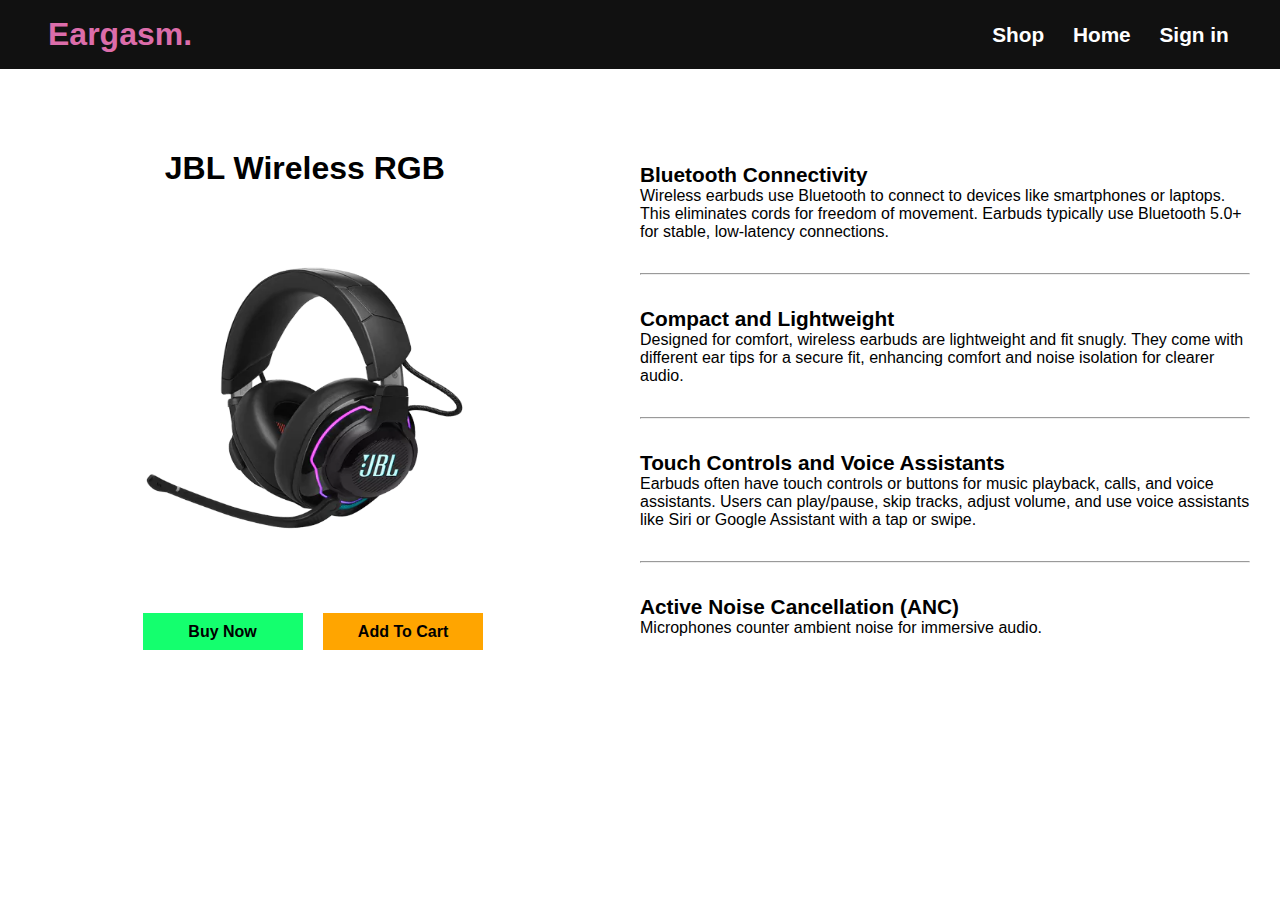
<file: buypage4.html>
<!DOCTYPE html>
<html>
    <head>
        <meta charset="UTF-8">
        <meta name="viewport" content="width=device-width, initial-scale=1.0">
        <meta http-equiv="X-UA-Compatible" content="ie=edge">
        <title>Product-4</title>
        <!-- <link rel="stylesheet" href="./style2.css"> -->
        <style>
            *{
                margin: 0;
                padding:0;
                /* background-color: #111; */
                font-family:Arial, Helvetica, sans-serif;
            }
            .nav-el{
    transition: all 0.3s;
}
h3{
    font-size:1.3rem;
}
img{
    height:90%;
    width:70%;
}

.container-1{
    display:flex;
    justify-content: space-between;
    padding-left:10px;
    padding-right:40px;
    align-items: center;
}
footer{
    height:20vh;
    display:none;
}
.navbar{
    display:flex;
    gap:1.8rem;
    justify-content: space-evenly;
    color:white;
    font-size:1rem;
}
.hamburger-menu{
    display:none;
}
a{
    text-decoration: none;
    color:white;
}
a:hover{
    color:rgb(220, 109, 170);
}
.header{
    box-sizing: border-box;
    position: fixed;
    width: 100%;
    background-color: #111;
    z-index: 1;
    padding: 0 3rem;
    padding-right: 3.2rem;
    padding-top:1rem;
    padding-bottom:1rem;
    
}
header{
    width:100%;
    min-height:100%;
}
.container{
    height:800px;
    width:100%;
    display:flex;
    justify-content: space-between;
    align-items:flex-start;
    align-items:center;

}
.left-container{
    flex-basis:50%;
    height:500px;
    width:400px;
    display:flex;
    flex-direction:column;
    justify-content:center;
    align-items:center;
    

}
h1{
    text-align: center;
}
button{
    outline: none;
    border:none;
    padding: 0.6rem 1rem;
    position:relative;
    width:10rem;
    /* left:1rem; */
    margin-left:1rem;
    font-weight:bold;
    font-size:1rem;
}
button.buynow{
    background-color:rgb(20, 255, 110);
    transition:0.3s;
}
button.buynow:hover{
    background-color: green;
}
button.addtocart{
    background-color: orange;
    transition:0.3s;
}
button.addtocart:hover{
    background-color: orangered;
}

.img-pro{
    width:100%;
    display:flex;
    justify-content: center;
    align-items:center;
}
.right-container{
    flex-basis:50%;
    height:600px;
    width:90%;
    display:flex;
    flex-direction:column;
    gap:2rem;
    justify-content:center;
    padding:0 1.9rem;
}
.name{
    color:rgb(220, 109, 170);
}
@media (max-width:800px){
    .container{
        flex-direction:column;
        gap:5rem;
        height:120vh;
        
        
    }
    footer{
        display:block;
    }
    .right-container{
        margin-bottom:3rem;
    }
    
    .navbar{
        display:none;
    }
    .hamburger-menu{
        display:block;
    }
    #menu__toggle {
        opacity: 0;
     }
    #menu__toggle:checked + .menu__btn > span {
    transform: rotate(45deg);
    }
    #menu__toggle:checked + .menu__btn > span::before {
    top: 0;
    transform: rotate(0deg);
    }
    #menu__toggle:checked + .menu__btn > span::after {
    top: 0;
    transform: rotate(90deg);
    }
    #menu__toggle:checked ~ .menu__box {
    left: 0 !important;
    }
    .menu__btn {
    position: fixed;
    top: 20px;
    left: 20px;
    width: 26px;
    height: 26px;
    cursor: pointer;
    z-index: 1;
    }
    .menu__btn > span,
    .menu__btn > span::before,
    .menu__btn > span::after {
    display: block;
    position: absolute;
    width: 100%;
    height: 2px;
    background-color: #616161;
    transition-duration: .25s;
    }
    .menu__btn > span::before {
    content: '';
    top: -8px;
    }
    .menu__btn > span::after {
    content: '';
    top: 8px;
    }
    .menu__box {
    display: block;
    position: fixed;
    top: 0;
    left: -100%;
    width: 300px;
    height: 100%;
    margin: 0;
    padding: 80px 0;
    list-style: none;
    background-color: #ECEFF1;
    box-shadow: 2px 2px 6px rgba(0, 0, 0, .4);
    transition-duration: .25s;
    }
    .menu__item {
    display: block;
    padding: 12px 24px;
    color: #333;
    font-family: 'Roboto', sans-serif;
    font-size: 20px;
    font-weight: 600;
    text-decoration: none;
    transition-duration: .25s;
    }
    .menu__item:hover {
    background-color: #CFD8DC;
    }
    .hamburger-menu{
        z-index:1;
    }
    .name{
        margin-top:0;
        padding:0;
        margin-left:0;
        position:relative;
        bottom:10%;
    }
}
        </style>
    </head>
    <body>
        <header>
            <!--Navigation bar-->
        <div class="container-1 header">
            <div class="hamburger-menu">
                <input id="menu__toggle" type="checkbox" />
                <label class="menu__btn" for="menu__toggle">
                  <span></span>
                </label>
            
                <ul class="menu__box">
                    <li><a class="menu__item" href="./Explore.html">Shop</a></li>
                  
                  <li><a class="menu__item" href="./index.html">Home</a></li>
                  <li><a class="menu__item" href="./signin.html">Sign in</a></li>
                  
                </ul>
              </div>
            <div class="title">
                <a href="./index.html"><div class="name"><h1>Eargasm.</h1></div></a>
                    
            </div>
            <div class="navbar">
                <div class="shop"><a href="./Explore.html"><h3>Shop</h3></a></div>                      
                <div class="home"><a href="./index.html"><h3>Home</h3></a></div>
                <div class="about"><a href="./signin.html"><h3>Sign in</h3></a></div>
                
            </div>
        </div>
            <div class="container">
            <div class="left-container">
                <h1>JBL Wireless RGB</h1>
                <div class="img-pro">
                    <img src="./assets/prd-img4.webp">
                </div>
                <div class="buy">
                    <a class="buy-link" href="./checkout.html" target="_blank"><button class="buynow">Buy Now</button></a>
                    <button class="addtocart">Add To Cart</button>
                    
                </div>
            </div>
            <div class="right-container">
                <div><h3>Bluetooth Connectivity</h3><p>Wireless earbuds use Bluetooth to connect to devices like smartphones or laptops. This eliminates cords for freedom of movement. Earbuds typically use Bluetooth 5.0+ for stable, low-latency connections.</p></div>
                <hr>
                    <div><h3>Compact and Lightweight</h3><p>Designed for comfort, wireless earbuds are lightweight and fit snugly. They come with different ear tips for a secure fit, enhancing comfort and noise isolation for clearer audio.</p></div>
                    <hr>
                    <div><h3>Touch Controls and Voice Assistants</h3><p>Earbuds often have touch controls or buttons for music playback, calls, and voice assistants. Users can play/pause, skip tracks, adjust volume, and use voice assistants like Siri or Google Assistant with a tap or swipe.</p></div>
                    <hr>
                    <div><h3>Active Noise Cancellation (ANC)</h3><p>Microphones counter ambient noise for immersive audio.</p></div>
            </div>
            
        </div>
        
        </header>
        <footer>
            <div class="space"></div>
        </footer>
        <script src="./index2.js"></script>
    </body>
    </html>
</file>
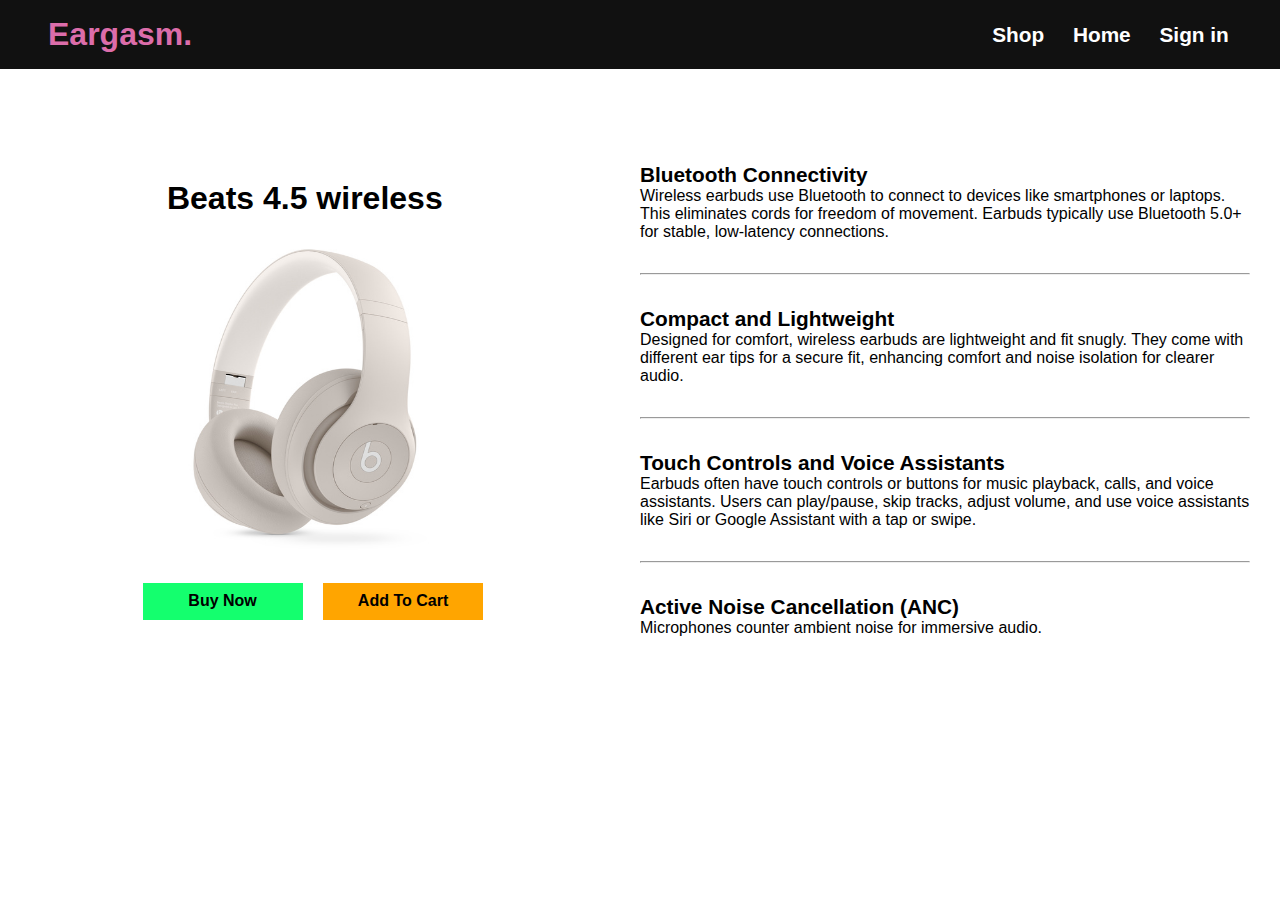
<file: buypage5.html>
<!DOCTYPE html>
<html>
    <head>
        <meta charset="UTF-8">
        <meta name="viewport" content="width=device-width, initial-scale=1.0">
        <meta http-equiv="X-UA-Compatible" content="ie=edge">
        <title>Product-5</title>
        <!-- <link rel="stylesheet" href="./style2.css"> -->
        <style>
            *{
                margin: 0;
                padding:0;
                /* background-color: #111; */
                font-family:Arial, Helvetica, sans-serif;
            }
            .nav-el{
    transition: all 0.3s;
}
h3{
    font-size:1.3rem;
}
img{
    height:90%;
    width:60%;
}

.container-1{
    display:flex;
    justify-content: space-between;
    padding-left:10px;
    padding-right:40px;
    align-items: center;
}
footer{
    height:20vh;
    display:none;
}
.navbar{
    display:flex;
    gap:1.8rem;
    justify-content: space-evenly;
    color:white;
    font-size:1rem;
}
.hamburger-menu{
    display:none;
}
a{
    text-decoration: none;
    color:white;
}
a:hover{
    color:rgb(220, 109, 170);
}
.header{
    box-sizing: border-box;
    position: fixed;
    width: 100%;
    background-color: #111;
    z-index: 1;
    padding: 0 3rem;
    padding-right: 3.2rem;
    padding-top:1rem;
    padding-bottom:1rem;
    
}
header{
    width:100%;
    min-height:100%;
}
.container{
    height:800px;
    width:100%;
    display:flex;
    justify-content: space-between;
    align-items:flex-start;
    align-items:center;

}
.left-container{
    flex-basis:50%;
    height:500px;
    width:400px;
    display:flex;
    flex-direction:column;
    justify-content:center;
    align-items:center;
    

}
h1{
    text-align: center;
}
button{
    outline: none;
    border:none;
    padding: 0.6rem 1rem;
    position:relative;
    width:10rem;
    /* left:1rem; */
    margin-left:1rem;
    font-weight:bold;
    font-size:1rem;
}
button.buynow{
    background-color:rgb(20, 255, 110);
    transition:0.3s;
}
button.buynow:hover{
    background-color: green;
}
button.addtocart{
    background-color: orange;
    transition:0.3s;
}
button.addtocart:hover{
    background-color: orangered;
}

.img-pro{
    width:100%;
    display:flex;
    justify-content: center;
    align-items:center;
}
.right-container{
    flex-basis:50%;
    height:600px;
    width:90%;
    display:flex;
    flex-direction:column;
    gap:2rem;
    justify-content:center;
    padding:0 1.9rem;
}
.name{
    color:rgb(220, 109, 170);
}
@media (max-width:800px){
    .container{
        flex-direction:column;
        gap:5rem;
        height:120vh;
        
        
    }
    footer{
        display:block;
    }
    .right-container{
        margin-bottom:3rem;
    }
    
    .navbar{
        display:none;
    }
    .hamburger-menu{
        display:block;
    }
    #menu__toggle {
        opacity: 0;
     }
    #menu__toggle:checked + .menu__btn > span {
    transform: rotate(45deg);
    }
    #menu__toggle:checked + .menu__btn > span::before {
    top: 0;
    transform: rotate(0deg);
    }
    #menu__toggle:checked + .menu__btn > span::after {
    top: 0;
    transform: rotate(90deg);
    }
    #menu__toggle:checked ~ .menu__box {
    left: 0 !important;
    }
    .menu__btn {
    position: fixed;
    top: 20px;
    left: 20px;
    width: 26px;
    height: 26px;
    cursor: pointer;
    z-index: 1;
    }
    .menu__btn > span,
    .menu__btn > span::before,
    .menu__btn > span::after {
    display: block;
    position: absolute;
    width: 100%;
    height: 2px;
    background-color: #616161;
    transition-duration: .25s;
    }
    .menu__btn > span::before {
    content: '';
    top: -8px;
    }
    .menu__btn > span::after {
    content: '';
    top: 8px;
    }
    .menu__box {
    display: block;
    position: fixed;
    top: 0;
    left: -100%;
    width: 300px;
    height: 100%;
    margin: 0;
    padding: 80px 0;
    list-style: none;
    background-color: #ECEFF1;
    box-shadow: 2px 2px 6px rgba(0, 0, 0, .4);
    transition-duration: .25s;
    }
    .menu__item {
    display: block;
    padding: 12px 24px;
    color: #333;
    font-family: 'Roboto', sans-serif;
    font-size: 20px;
    font-weight: 600;
    text-decoration: none;
    transition-duration: .25s;
    }
    .menu__item:hover {
    background-color: #CFD8DC;
    }
    .hamburger-menu{
        z-index:1;
    }
    .name{
        margin-top:0;
        padding:0;
        margin-left:0;
        position:relative;
        bottom:10%;
    }
}
        </style>
    </head>
    <body>
        <header>
            <!--Navigation bar-->
        <div class="container-1 header">
            <div class="hamburger-menu">
                <input id="menu__toggle" type="checkbox" />
                <label class="menu__btn" for="menu__toggle">
                  <span></span>
                </label>
            
                <ul class="menu__box">
                    <li><a class="menu__item" href="./Explore.html">Shop</a></li>
                  
                  <li><a class="menu__item" href="./index.html">Home</a></li>
                  <li><a class="menu__item" href="./signin.html">Sign in</a></li>
                  
                </ul>
              </div>
            <div class="title">
                <a href="./index.html"><div class="name"><h1>Eargasm.</h1></div></a>
                    
            </div>
            <div class="navbar">
                <div class="shop"><a href="./Explore.html"><h3>Shop</h3></a></div>                      
                <div class="home"><a href="./index.html"><h3>Home</h3></a></div>
                <div class="about"><a href="./signin.html"><h3>Sign in</h3></a></div>
                
            </div>
        </div>
            <div class="container">
            <div class="left-container">
                <h1>Beats 4.5 wireless</h1>
                <div class="img-pro">
                    <img src="./assets/prd-img5.jpeg">
                </div>
                <div class="buy">
                    <a class="buy-link" href="./checkout.html" target="_blank"><button class="buynow">Buy Now</button></a>
                    <button class="addtocart">Add To Cart</button>
                    
                </div>
            </div>
            <div class="right-container">
                <div><h3>Bluetooth Connectivity</h3><p>Wireless earbuds use Bluetooth to connect to devices like smartphones or laptops. This eliminates cords for freedom of movement. Earbuds typically use Bluetooth 5.0+ for stable, low-latency connections.</p></div>
                <hr>
                    <div><h3>Compact and Lightweight</h3><p>Designed for comfort, wireless earbuds are lightweight and fit snugly. They come with different ear tips for a secure fit, enhancing comfort and noise isolation for clearer audio.</p></div>
                    <hr>
                    <div><h3>Touch Controls and Voice Assistants</h3><p>Earbuds often have touch controls or buttons for music playback, calls, and voice assistants. Users can play/pause, skip tracks, adjust volume, and use voice assistants like Siri or Google Assistant with a tap or swipe.</p></div>
                    <hr>
                    <div><h3>Active Noise Cancellation (ANC)</h3><p>Microphones counter ambient noise for immersive audio.</p></div>
            </div>
            
        </div>
        
        </header>
        <footer>
            <div class="space"></div>
        </footer>
        <script src="./index2.js"></script>
    </body>
    </html>
</file>
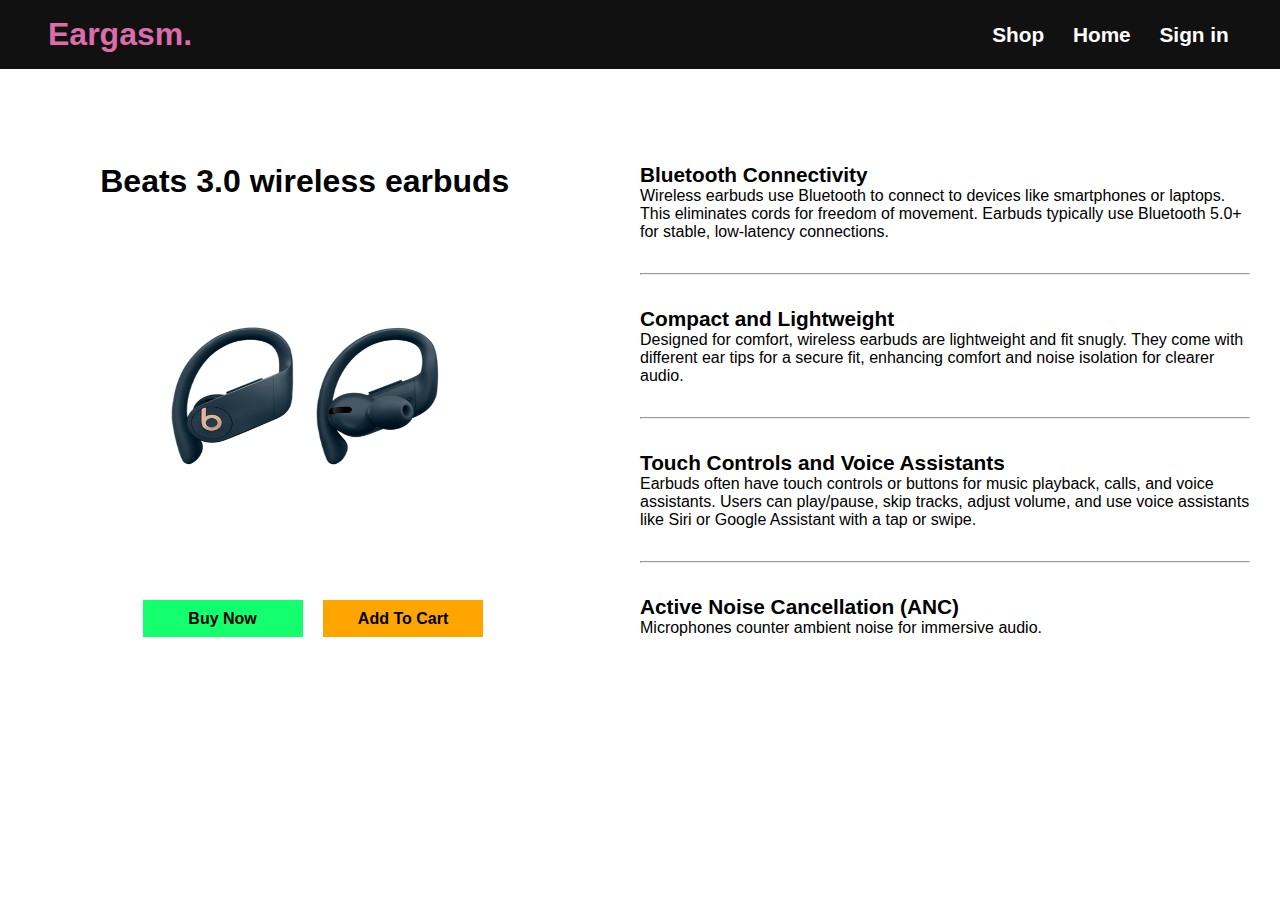
<file: buypage6.html>
<!DOCTYPE html>
<html>
    <head>
        <meta charset="UTF-8">
        <meta name="viewport" content="width=device-width, initial-scale=1.0">
        <meta http-equiv="X-UA-Compatible" content="ie=edge">
        <title>Product-6</title>
        <!-- <link rel="stylesheet" href="./style2.css"> -->
        <style>
            *{
                margin: 0;
                padding:0;
                /* background-color: #111; */
                font-family:Arial, Helvetica, sans-serif;
            }
            .nav-el{
    transition: all 0.3s;
}
h3{
    font-size:1.3rem;
}
img{
    height:80%;
    width:60%;
}

.container-1{
    display:flex;
    justify-content: space-between;
    padding-left:10px;
    padding-right:40px;
    align-items: center;
}
footer{
    height:20vh;
    display:none;
}
.navbar{
    display:flex;
    gap:1.8rem;
    justify-content: space-evenly;
    color:white;
    font-size:1rem;
}
.hamburger-menu{
    display:none;
}
a{
    text-decoration: none;
    color:white;
}
a:hover{
    color:rgb(220, 109, 170);
}
.header{
    box-sizing: border-box;
    position: fixed;
    width: 100%;
    background-color: #111;
    z-index: 1;
    padding: 0 3rem;
    padding-right: 3.2rem;
    padding-top:1rem;
    padding-bottom:1rem;
    
}
header{
    width:100%;
    min-height:100%;
}
.container{
    height:800px;
    width:100%;
    display:flex;
    justify-content: space-between;
    align-items:flex-start;
    align-items:center;

}
.left-container{
    flex-basis:50%;
    height:500px;
    width:400px;
    display:flex;
    flex-direction:column;
    justify-content:center;
    align-items:center;
    

}
h1{
    text-align: center;
}
button{
    outline: none;
    border:none;
    padding: 0.6rem 1rem;
    position:relative;
    width:10rem;
    /* left:1rem; */
    margin-left:1rem;
    font-weight:bold;
    font-size:1rem;
}
button.buynow{
    background-color:rgb(20, 255, 110);
    transition:0.3s;
}
button.buynow:hover{
    background-color: green;
}
button.addtocart{
    background-color: orange;
    transition:0.3s;
}
button.addtocart:hover{
    background-color: orangered;
}

.img-pro{
    width:100%;
    display:flex;
    justify-content: center;
    align-items:center;
}
.right-container{
    flex-basis:50%;
    height:600px;
    width:90%;
    display:flex;
    flex-direction:column;
    gap:2rem;
    justify-content:center;
    padding:0 1.9rem;
}
.name{
    color:rgb(220, 109, 170);
}
@media (max-width:800px){
    .container{
        flex-direction:column;
        gap:5rem;
        height:120vh;
        
        
    }
    footer{
        display:block;
    }
    .right-container{
        margin-bottom:3rem;
    }
    
    .navbar{
        display:none;
    }
    .hamburger-menu{
        display:block;
    }
    #menu__toggle {
        opacity: 0;
     }
    #menu__toggle:checked + .menu__btn > span {
    transform: rotate(45deg);
    }
    #menu__toggle:checked + .menu__btn > span::before {
    top: 0;
    transform: rotate(0deg);
    }
    #menu__toggle:checked + .menu__btn > span::after {
    top: 0;
    transform: rotate(90deg);
    }
    #menu__toggle:checked ~ .menu__box {
    left: 0 !important;
    }
    .menu__btn {
    position: fixed;
    top: 20px;
    left: 20px;
    width: 26px;
    height: 26px;
    cursor: pointer;
    z-index: 1;
    }
    .menu__btn > span,
    .menu__btn > span::before,
    .menu__btn > span::after {
    display: block;
    position: absolute;
    width: 100%;
    height: 2px;
    background-color: #616161;
    transition-duration: .25s;
    }
    .menu__btn > span::before {
    content: '';
    top: -8px;
    }
    .menu__btn > span::after {
    content: '';
    top: 8px;
    }
    .menu__box {
    display: block;
    position: fixed;
    top: 0;
    left: -100%;
    width: 300px;
    height: 100%;
    margin: 0;
    padding: 80px 0;
    list-style: none;
    background-color: #ECEFF1;
    box-shadow: 2px 2px 6px rgba(0, 0, 0, .4);
    transition-duration: .25s;
    }
    .menu__item {
    display: block;
    padding: 12px 24px;
    color: #333;
    font-family: 'Roboto', sans-serif;
    font-size: 20px;
    font-weight: 600;
    text-decoration: none;
    transition-duration: .25s;
    }
    .menu__item:hover {
    background-color: #CFD8DC;
    }
    .hamburger-menu{
        z-index:1;
    }
    .name{
        margin-top:0;
        padding:0;
        margin-left:0;
        position:relative;
        bottom:10%;
    }
}
        </style>
    </head>
    <body>
        <header>
            <!--Navigation bar-->
        <div class="container-1 header">
            <div class="hamburger-menu">
                <input id="menu__toggle" type="checkbox" />
                <label class="menu__btn" for="menu__toggle">
                  <span></span>
                </label>
            
                <ul class="menu__box">
                    <li><a class="menu__item" href="./Explore.html">Shop</a></li>
                  
                  <li><a class="menu__item" href="./index.html">Home</a></li>
                  <li><a class="menu__item" href="./signin.html">Sign in</a></li>
                  
                </ul>
              </div>
            <div class="title">
                <a href="./index.html"><div class="name"><h1>Eargasm.</h1></div></a>
                    
            </div>
            <div class="navbar">
                <div class="shop"><a href="./Explore.html"><h3>Shop</h3></a></div>                      
                <div class="home"><a href="./index.html"><h3>Home</h3></a></div>
                <div class="about"><a href="./signin.html"><h3>Sign in</h3></a></div>
                
            </div>
        </div>
            <div class="container">
            <div class="left-container">
                <h1>Beats 3.0 wireless earbuds</h1>
                <div class="img-pro">
                    <img src="./assets/prd-img6.png">
                </div>
                <div class="buy">
                    <a class="buy-link" href="./checkout.html" target="_blank"><button class="buynow">Buy Now</button></a>
                    <button class="addtocart">Add To Cart</button>
                    
                </div>
            </div>
            <div class="right-container">
                <div><h3>Bluetooth Connectivity</h3><p>Wireless earbuds use Bluetooth to connect to devices like smartphones or laptops. This eliminates cords for freedom of movement. Earbuds typically use Bluetooth 5.0+ for stable, low-latency connections.</p></div>
                <hr>
                    <div><h3>Compact and Lightweight</h3><p>Designed for comfort, wireless earbuds are lightweight and fit snugly. They come with different ear tips for a secure fit, enhancing comfort and noise isolation for clearer audio.</p></div>
                    <hr>
                    <div><h3>Touch Controls and Voice Assistants</h3><p>Earbuds often have touch controls or buttons for music playback, calls, and voice assistants. Users can play/pause, skip tracks, adjust volume, and use voice assistants like Siri or Google Assistant with a tap or swipe.</p></div>
                    <hr>
                    <div><h3>Active Noise Cancellation (ANC)</h3><p>Microphones counter ambient noise for immersive audio.</p></div>
            </div>
            
        </div>
        
        </header>
        <footer>
            <div class="space"></div>
        </footer>
        <script src="./index2.js"></script>
    </body>
    </html>
</file>
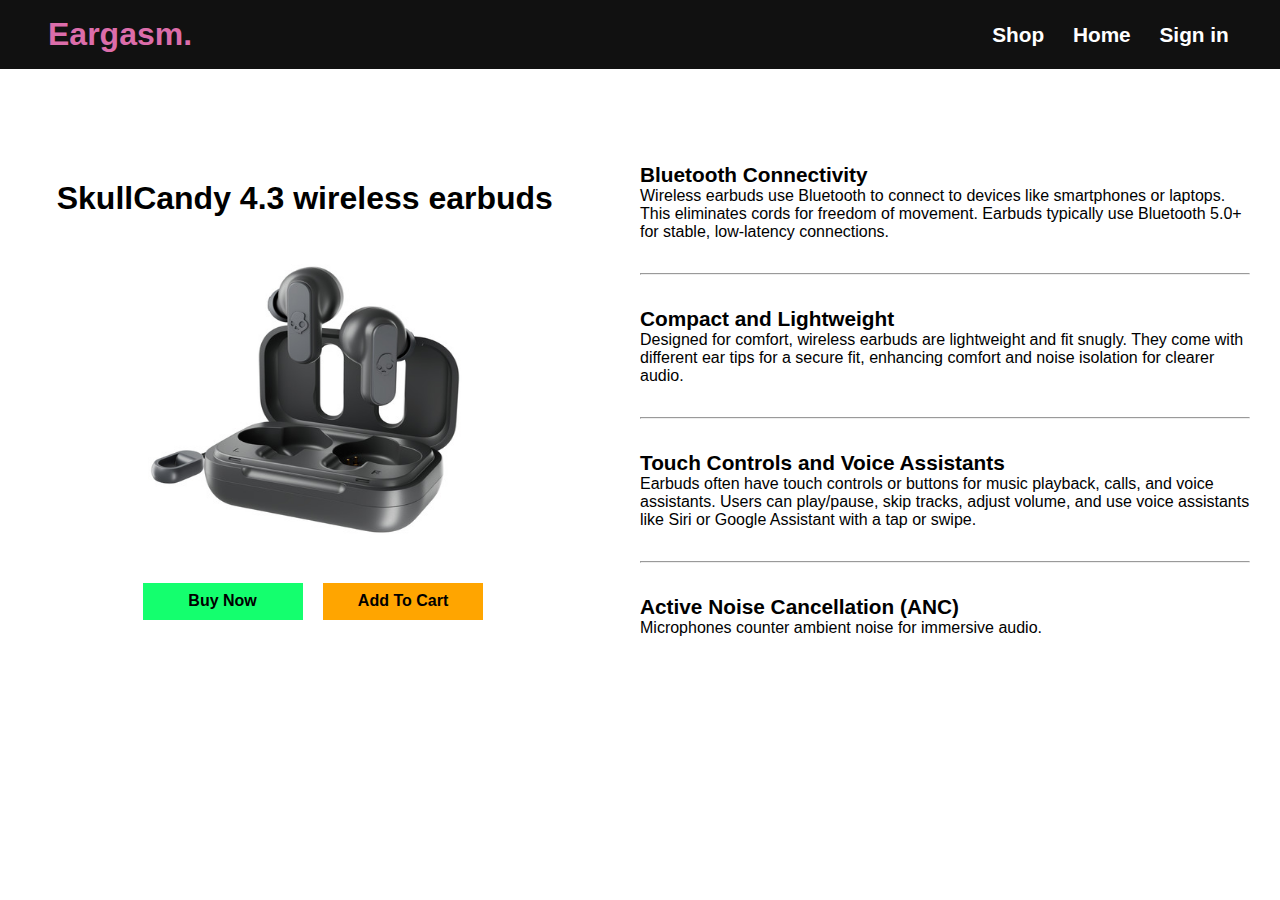
<file: buypage7.html>
<!DOCTYPE html>
<html>
    <head>
        <meta charset="UTF-8">
        <meta name="viewport" content="width=device-width, initial-scale=1.0">
        <meta http-equiv="X-UA-Compatible" content="ie=edge">
        <title>Product-7</title>
        <!-- <link rel="stylesheet" href="./style2.css"> -->
        <style>
            *{
                margin: 0;
                padding:0;
                /* background-color: #111; */
                font-family:Arial, Helvetica, sans-serif;
            }
            .nav-el{
    transition: all 0.3s;
}
h3{
    font-size:1.3rem;
}
img{
    height:90%;
    width:60%;
}

.container-1{
    display:flex;
    justify-content: space-between;
    padding-left:10px;
    padding-right:40px;
    align-items: center;
}
footer{
    height:20vh;
    display:none;
}
.navbar{
    display:flex;
    gap:1.8rem;
    justify-content: space-evenly;
    color:white;
    font-size:1rem;
}
.hamburger-menu{
    display:none;
}
a{
    text-decoration: none;
    color:white;
}
a:hover{
    color:rgb(220, 109, 170);
}
.header{
    box-sizing: border-box;
    position: fixed;
    width: 100%;
    background-color: #111;
    z-index: 1;
    padding: 0 3rem;
    padding-right: 3.2rem;
    padding-top:1rem;
    padding-bottom:1rem;
    
}
header{
    width:100%;
    min-height:100%;
}
.container{
    height:800px;
    width:100%;
    display:flex;
    justify-content: space-between;
    align-items:flex-start;
    align-items:center;

}
.left-container{
    flex-basis:50%;
    height:500px;
    width:400px;
    display:flex;
    flex-direction:column;
    justify-content:center;
    align-items:center;
    

}
h1{
    text-align: center;
}
button{
    outline: none;
    border:none;
    padding: 0.6rem 1rem;
    position:relative;
    width:10rem;
    /* left:1rem; */
    margin-left:1rem;
    font-weight:bold;
    font-size:1rem;
}
button.buynow{
    background-color:rgb(20, 255, 110);
    transition:0.3s;
}
button.buynow:hover{
    background-color: green;
}
button.addtocart{
    background-color: orange;
    transition:0.3s;
}
button.addtocart:hover{
    background-color: orangered;
}

.img-pro{
    width:100%;
    display:flex;
    justify-content: center;
    align-items:center;
}
.right-container{
    flex-basis:50%;
    height:600px;
    width:90%;
    display:flex;
    flex-direction:column;
    gap:2rem;
    justify-content:center;
    padding:0 1.9rem;
}
.name{
    color:rgb(220, 109, 170);
}
@media (max-width:800px){
    .container{
        flex-direction:column;
        gap:5rem;
        height:120vh;
        
        
    }
    footer{
        display:block;
    }
    .right-container{
        margin-bottom:3rem;
    }
    
    .navbar{
        display:none;
    }
    .hamburger-menu{
        display:block;
    }
    #menu__toggle {
        opacity: 0;
     }
    #menu__toggle:checked + .menu__btn > span {
    transform: rotate(45deg);
    }
    #menu__toggle:checked + .menu__btn > span::before {
    top: 0;
    transform: rotate(0deg);
    }
    #menu__toggle:checked + .menu__btn > span::after {
    top: 0;
    transform: rotate(90deg);
    }
    #menu__toggle:checked ~ .menu__box {
    left: 0 !important;
    }
    .menu__btn {
    position: fixed;
    top: 20px;
    left: 20px;
    width: 26px;
    height: 26px;
    cursor: pointer;
    z-index: 1;
    }
    .menu__btn > span,
    .menu__btn > span::before,
    .menu__btn > span::after {
    display: block;
    position: absolute;
    width: 100%;
    height: 2px;
    background-color: #616161;
    transition-duration: .25s;
    }
    .menu__btn > span::before {
    content: '';
    top: -8px;
    }
    .menu__btn > span::after {
    content: '';
    top: 8px;
    }
    .menu__box {
    display: block;
    position: fixed;
    top: 0;
    left: -100%;
    width: 300px;
    height: 100%;
    margin: 0;
    padding: 80px 0;
    list-style: none;
    background-color: #ECEFF1;
    box-shadow: 2px 2px 6px rgba(0, 0, 0, .4);
    transition-duration: .25s;
    }
    .menu__item {
    display: block;
    padding: 12px 24px;
    color: #333;
    font-family: 'Roboto', sans-serif;
    font-size: 20px;
    font-weight: 600;
    text-decoration: none;
    transition-duration: .25s;
    }
    .menu__item:hover {
    background-color: #CFD8DC;
    }
    .hamburger-menu{
        z-index:1;
    }
    .name{
        margin-top:0;
        padding:0;
        margin-left:0;
        position:relative;
        bottom:10%;
    }
}
        </style>
    </head>
    <body>
        <header>
            <!--Navigation bar-->
        <div class="container-1 header">
            <div class="hamburger-menu">
                <input id="menu__toggle" type="checkbox" />
                <label class="menu__btn" for="menu__toggle">
                  <span></span>
                </label>
            
                <ul class="menu__box">
                    <li><a class="menu__item" href="./Explore.html">Shop</a></li>
                  
                  <li><a class="menu__item" href="./index.html">Home</a></li>
                  <li><a class="menu__item" href="./signin.html">Sign in</a></li>
                  
                </ul>
              </div>
            <div class="title">
                <a href="./index.html"><div class="name"><h1>Eargasm.</h1></div></a>
                    
            </div>
            <div class="navbar">
                <div class="shop"><a href="./Explore.html"><h3>Shop</h3></a></div>                      
                <div class="home"><a href="./index.html"><h3>Home</h3></a></div>
                <div class="about"><a href="./signin.html"><h3>Sign in</h3></a></div>
                
            </div>
        </div>
            <div class="container">
            <div class="left-container">
                <h1>SkullCandy 4.3 wireless earbuds</h1>
                <div class="img-pro">
                    <img src="./assets/prd-img7.jpg">
                </div>
                <div class="buy">
                    <a class="buy-link" href="./checkout.html" target="_blank"><button class="buynow">Buy Now</button></a>
                    <button class="addtocart">Add To Cart</button>
                    
                </div>
            </div>
            <div class="right-container">
                <div><h3>Bluetooth Connectivity</h3><p>Wireless earbuds use Bluetooth to connect to devices like smartphones or laptops. This eliminates cords for freedom of movement. Earbuds typically use Bluetooth 5.0+ for stable, low-latency connections.</p></div>
                <hr>
                    <div><h3>Compact and Lightweight</h3><p>Designed for comfort, wireless earbuds are lightweight and fit snugly. They come with different ear tips for a secure fit, enhancing comfort and noise isolation for clearer audio.</p></div>
                    <hr>
                    <div><h3>Touch Controls and Voice Assistants</h3><p>Earbuds often have touch controls or buttons for music playback, calls, and voice assistants. Users can play/pause, skip tracks, adjust volume, and use voice assistants like Siri or Google Assistant with a tap or swipe.</p></div>
                    <hr>
                    <div><h3>Active Noise Cancellation (ANC)</h3><p>Microphones counter ambient noise for immersive audio.</p></div>
            </div>
            
        </div>
        
        </header>
        <footer>
            <div class="space"></div>
        </footer>
        <script src="./index2.js"></script>
    </body>
    </html>
</file>
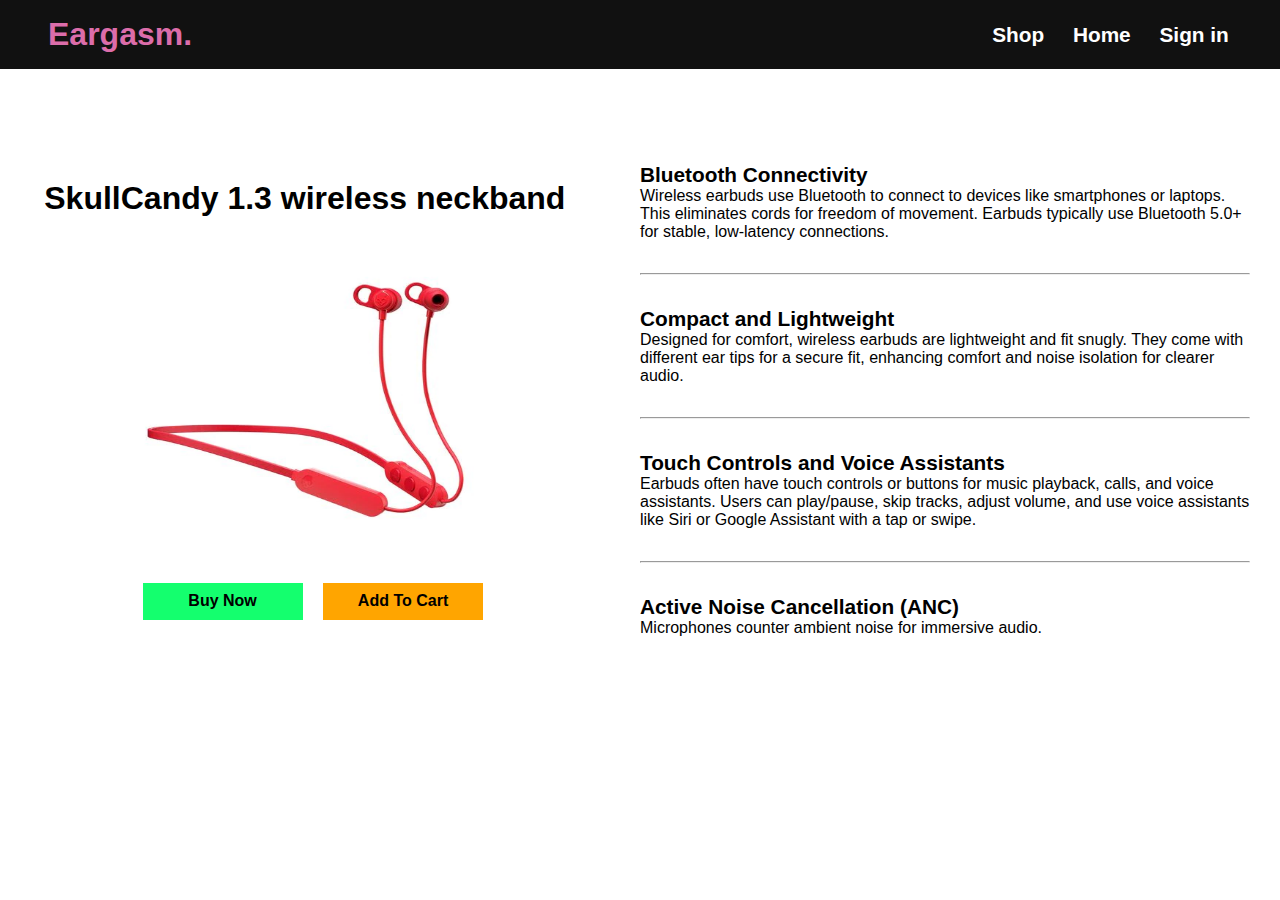
<file: buypage8.html>
<!DOCTYPE html>
<html>
    <head>
        <meta charset="UTF-8">
        <meta name="viewport" content="width=device-width, initial-scale=1.0">
        <meta http-equiv="X-UA-Compatible" content="ie=edge">
        <title>Product-8</title>
        <!-- <link rel="stylesheet" href="./style2.css"> -->
        <style>
            *{
                margin: 0;
                padding:0;
                /* background-color: #111; */
                font-family:Arial, Helvetica, sans-serif;
            }
            .nav-el{
    transition: all 0.3s;
}
h3{
    font-size:1.3rem;
}
img{
    height:90%;
    width:60%;
}

.container-1{
    display:flex;
    justify-content: space-between;
    padding-left:10px;
    padding-right:40px;
    align-items: center;
}
footer{
    height:20vh;
    display:none;
}
.navbar{
    display:flex;
    gap:1.8rem;
    justify-content: space-evenly;
    color:white;
    font-size:1rem;
}
.hamburger-menu{
    display:none;
}
a{
    text-decoration: none;
    color:white;
}
a:hover{
    color:rgb(220, 109, 170);
}
.header{
    box-sizing: border-box;
    position: fixed;
    width: 100%;
    background-color: #111;
    z-index: 1;
    padding: 0 3rem;
    padding-right: 3.2rem;
    padding-top:1rem;
    padding-bottom:1rem;
    
}
header{
    width:100%;
    min-height:100%;
}
.container{
    height:800px;
    width:100%;
    display:flex;
    justify-content: space-between;
    align-items:flex-start;
    align-items:center;

}
.left-container{
    flex-basis:50%;
    height:500px;
    width:400px;
    display:flex;
    flex-direction:column;
    justify-content:center;
    align-items:center;
    

}
h1{
    text-align: center;
}
button{
    outline: none;
    border:none;
    padding: 0.6rem 1rem;
    position:relative;
    width:10rem;
    /* left:1rem; */
    margin-left:1rem;
    font-weight:bold;
    font-size:1rem;
}
button.buynow{
    background-color:rgb(20, 255, 110);
    transition:0.3s;
}
button.buynow:hover{
    background-color: green;
}
button.addtocart{
    background-color: orange;
    transition:0.3s;
}
button.addtocart:hover{
    background-color: orangered;
}

.img-pro{
    width:100%;
    display:flex;
    justify-content: center;
    align-items:center;
}
.right-container{
    flex-basis:50%;
    height:600px;
    width:90%;
    display:flex;
    flex-direction:column;
    gap:2rem;
    justify-content:center;
    padding:0 1.9rem;
}
.name{
    color:rgb(220, 109, 170);
}
@media (max-width:800px){
    .container{
        flex-direction:column;
        gap:5rem;
        height:120vh;
        
        
    }
    footer{
        display:block;
    }
    .right-container{
        margin-bottom:3rem;
    }
    
    .navbar{
        display:none;
    }
    .hamburger-menu{
        display:block;
    }
    #menu__toggle {
        opacity: 0;
     }
    #menu__toggle:checked + .menu__btn > span {
    transform: rotate(45deg);
    }
    #menu__toggle:checked + .menu__btn > span::before {
    top: 0;
    transform: rotate(0deg);
    }
    #menu__toggle:checked + .menu__btn > span::after {
    top: 0;
    transform: rotate(90deg);
    }
    #menu__toggle:checked ~ .menu__box {
    left: 0 !important;
    }
    .menu__btn {
    position: fixed;
    top: 20px;
    left: 20px;
    width: 26px;
    height: 26px;
    cursor: pointer;
    z-index: 1;
    }
    .menu__btn > span,
    .menu__btn > span::before,
    .menu__btn > span::after {
    display: block;
    position: absolute;
    width: 100%;
    height: 2px;
    background-color: #616161;
    transition-duration: .25s;
    }
    .menu__btn > span::before {
    content: '';
    top: -8px;
    }
    .menu__btn > span::after {
    content: '';
    top: 8px;
    }
    .menu__box {
    display: block;
    position: fixed;
    top: 0;
    left: -100%;
    width: 300px;
    height: 100%;
    margin: 0;
    padding: 80px 0;
    list-style: none;
    background-color: #ECEFF1;
    box-shadow: 2px 2px 6px rgba(0, 0, 0, .4);
    transition-duration: .25s;
    }
    .menu__item {
    display: block;
    padding: 12px 24px;
    color: #333;
    font-family: 'Roboto', sans-serif;
    font-size: 20px;
    font-weight: 600;
    text-decoration: none;
    transition-duration: .25s;
    }
    .menu__item:hover {
    background-color: #CFD8DC;
    }
    .hamburger-menu{
        z-index:1;
    }
    .name{
        margin-top:0;
        padding:0;
        margin-left:0;
        position:relative;
        bottom:10%;
    }
}
        </style>
    </head>
    <body>
        <header>
            <!--Navigation bar-->
        <div class="container-1 header">
            <div class="hamburger-menu">
                <input id="menu__toggle" type="checkbox" />
                <label class="menu__btn" for="menu__toggle">
                  <span></span>
                </label>
            
                <ul class="menu__box">
                    <li><a class="menu__item" href="./Explore.html">Shop</a></li>
                  
                  <li><a class="menu__item" href="./index.html">Home</a></li>
                  <li><a class="menu__item" href="./signin.html">Sign in</a></li>
                  
                </ul>
              </div>
            <div class="title">
                <a href="./index.html"><div class="name"><h1>Eargasm.</h1></div></a>
                    
            </div>
            <div class="navbar">
                <div class="shop"><a href="./Explore.html"><h3>Shop</h3></a></div>                      
                <div class="home"><a href="./index.html"><h3>Home</h3></a></div>
                <div class="about"><a href="./signin.html"><h3>Sign in</h3></a></div>
                
            </div>
        </div>
            <div class="container">
            <div class="left-container">
                <h1>SkullCandy 1.3 wireless neckband</h1>
                <div class="img-pro">
                    <img src="./assets/prd-img8.webp">
                </div>
                <div class="buy">
                    <a class="buy-link" href="./checkout.html" target="_blank"><button class="buynow">Buy Now</button></a>
                    <button class="addtocart">Add To Cart</button>
                    
                </div>
            </div>
            <div class="right-container">
                <div><h3>Bluetooth Connectivity</h3><p>Wireless earbuds use Bluetooth to connect to devices like smartphones or laptops. This eliminates cords for freedom of movement. Earbuds typically use Bluetooth 5.0+ for stable, low-latency connections.</p></div>
                <hr>
                    <div><h3>Compact and Lightweight</h3><p>Designed for comfort, wireless earbuds are lightweight and fit snugly. They come with different ear tips for a secure fit, enhancing comfort and noise isolation for clearer audio.</p></div>
                    <hr>
                    <div><h3>Touch Controls and Voice Assistants</h3><p>Earbuds often have touch controls or buttons for music playback, calls, and voice assistants. Users can play/pause, skip tracks, adjust volume, and use voice assistants like Siri or Google Assistant with a tap or swipe.</p></div>
                    <hr>
                    <div><h3>Active Noise Cancellation (ANC)</h3><p>Microphones counter ambient noise for immersive audio.</p></div>
            </div>
            
        </div>
        
        </header>
        <footer>
            <div class="space"></div>
        </footer>
        <script src="./index2.js"></script>
    </body>
    </html>
</file>
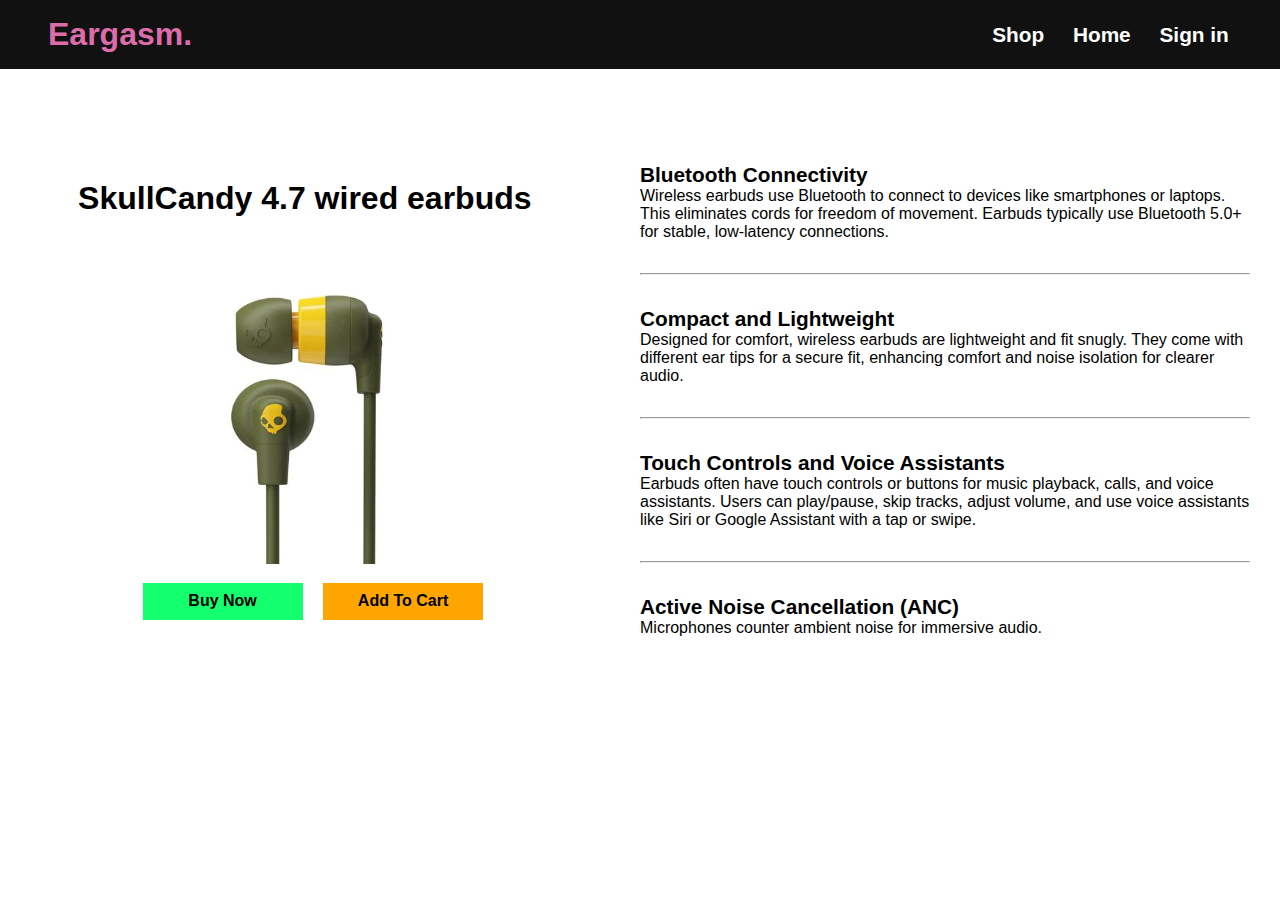
<file: buypage9.html>
<!DOCTYPE html>
<html>
    <head>
        <meta charset="UTF-8">
        <meta name="viewport" content="width=device-width, initial-scale=1.0">
        <meta http-equiv="X-UA-Compatible" content="ie=edge">
        <title>Product-9</title>
        <!-- <link rel="stylesheet" href="./style2.css"> -->
        <style>
            *{
                margin: 0;
                padding:0;
                /* background-color: #111; */
                font-family:Arial, Helvetica, sans-serif;
            }
            .nav-el{
    transition: all 0.3s;
}
h3{
    font-size:1.3rem;
}
img{
    height:90%;
    width:60%;
}

.container-1{
    display:flex;
    justify-content: space-between;
    padding-left:10px;
    padding-right:40px;
    align-items: center;
}
footer{
    height:20vh;
    display:none;
}
.navbar{
    display:flex;
    gap:1.8rem;
    justify-content: space-evenly;
    color:white;
    font-size:1rem;
}
.hamburger-menu{
    display:none;
}
a{
    text-decoration: none;
    color:white;
}
a:hover{
    color:rgb(220, 109, 170);
}
.header{
    box-sizing: border-box;
    position: fixed;
    width: 100%;
    background-color: #111;
    z-index: 1;
    padding: 0 3rem;
    padding-right: 3.2rem;
    padding-top:1rem;
    padding-bottom:1rem;
    
}
header{
    width:100%;
    min-height:100%;
}
.container{
    height:800px;
    width:100%;
    display:flex;
    justify-content: space-between;
    align-items:flex-start;
    align-items:center;

}
.left-container{
    flex-basis:50%;
    height:500px;
    width:400px;
    display:flex;
    flex-direction:column;
    justify-content:center;
    align-items:center;
    

}
h1{
    text-align: center;
}
button{
    outline: none;
    border:none;
    padding: 0.6rem 1rem;
    position:relative;
    width:10rem;
    /* left:1rem; */
    margin-left:1rem;
    font-weight:bold;
    font-size:1rem;
}
button.buynow{
    background-color:rgb(20, 255, 110);
    transition:0.3s;
}
button.buynow:hover{
    background-color: green;
}
button.addtocart{
    background-color: orange;
    transition:0.3s;
}
button.addtocart:hover{
    background-color: orangered;
}

.img-pro{
    width:100%;
    display:flex;
    justify-content: center;
    align-items:center;
}
.right-container{
    flex-basis:50%;
    height:600px;
    width:90%;
    display:flex;
    flex-direction:column;
    gap:2rem;
    justify-content:center;
    padding:0 1.9rem;
}
.name{
    color:rgb(220, 109, 170);
}
@media (max-width:800px){
    .container{
        flex-direction:column;
        gap:5rem;
        height:120vh;
        
        
    }
    footer{
        display:block;
    }
    .right-container{
        margin-bottom:3rem;
    }
    
    .navbar{
        display:none;
    }
    .hamburger-menu{
        display:block;
    }
    #menu__toggle {
        opacity: 0;
     }
    #menu__toggle:checked + .menu__btn > span {
    transform: rotate(45deg);
    }
    #menu__toggle:checked + .menu__btn > span::before {
    top: 0;
    transform: rotate(0deg);
    }
    #menu__toggle:checked + .menu__btn > span::after {
    top: 0;
    transform: rotate(90deg);
    }
    #menu__toggle:checked ~ .menu__box {
    left: 0 !important;
    }
    .menu__btn {
    position: fixed;
    top: 20px;
    left: 20px;
    width: 26px;
    height: 26px;
    cursor: pointer;
    z-index: 1;
    }
    .menu__btn > span,
    .menu__btn > span::before,
    .menu__btn > span::after {
    display: block;
    position: absolute;
    width: 100%;
    height: 2px;
    background-color: #616161;
    transition-duration: .25s;
    }
    .menu__btn > span::before {
    content: '';
    top: -8px;
    }
    .menu__btn > span::after {
    content: '';
    top: 8px;
    }
    .menu__box {
    display: block;
    position: fixed;
    top: 0;
    left: -100%;
    width: 300px;
    height: 100%;
    margin: 0;
    padding: 80px 0;
    list-style: none;
    background-color: #ECEFF1;
    box-shadow: 2px 2px 6px rgba(0, 0, 0, .4);
    transition-duration: .25s;
    }
    .menu__item {
    display: block;
    padding: 12px 24px;
    color: #333;
    font-family: 'Roboto', sans-serif;
    font-size: 20px;
    font-weight: 600;
    text-decoration: none;
    transition-duration: .25s;
    }
    .menu__item:hover {
    background-color: #CFD8DC;
    }
    .hamburger-menu{
        z-index:1;
    }
    .name{
        margin-top:0;
        padding:0;
        margin-left:0;
        position:relative;
        bottom:10%;
    }
}
        </style>
    </head>
    <body>
        <header>
            <!--Navigation bar-->
        <div class="container-1 header">
            <div class="hamburger-menu">
                <input id="menu__toggle" type="checkbox" />
                <label class="menu__btn" for="menu__toggle">
                  <span></span>
                </label>
            
                <ul class="menu__box">
                    <li><a class="menu__item" href="./Explore.html">Shop</a></li>
                  
                  <li><a class="menu__item" href="./index.html">Home</a></li>
                  <li><a class="menu__item" href="./signin.html">Sign in</a></li>
                  
                </ul>
              </div>
            <div class="title">
                <a href="./index.html"><div class="name"><h1>Eargasm.</h1></div></a>
                    
            </div>
            <div class="navbar">
                <div class="shop"><a href="./Explore.html"><h3>Shop</h3></a></div>                      
                <div class="home"><a href="./index.html"><h3>Home</h3></a></div>
                <div class="about"><a href="./signin.html"><h3>Sign in</h3></a></div>
                
            </div>
        </div>
            <div class="container">
            <div class="left-container">
                <h1>SkullCandy 4.7 wired earbuds</h1>
                <div class="img-pro">
                    <img src="./assets/prd-img9.webp">
                </div>
                <div class="buy">
                    <a class="buy-link" href="./checkout.html" target="_blank"><button class="buynow">Buy Now</button></a>
                    <button class="addtocart">Add To Cart</button>
                    
                </div>
            </div>
            <div class="right-container">
                <div><h3>Bluetooth Connectivity</h3><p>Wireless earbuds use Bluetooth to connect to devices like smartphones or laptops. This eliminates cords for freedom of movement. Earbuds typically use Bluetooth 5.0+ for stable, low-latency connections.</p></div>
                <hr>
                    <div><h3>Compact and Lightweight</h3><p>Designed for comfort, wireless earbuds are lightweight and fit snugly. They come with different ear tips for a secure fit, enhancing comfort and noise isolation for clearer audio.</p></div>
                    <hr>
                    <div><h3>Touch Controls and Voice Assistants</h3><p>Earbuds often have touch controls or buttons for music playback, calls, and voice assistants. Users can play/pause, skip tracks, adjust volume, and use voice assistants like Siri or Google Assistant with a tap or swipe.</p></div>
                    <hr>
                    <div><h3>Active Noise Cancellation (ANC)</h3><p>Microphones counter ambient noise for immersive audio.</p></div>
            </div>
            
        </div>
        
        </header>
        <footer>
            <div class="space"></div>
        </footer>
        <script src="./index2.js"></script>
    </body>
    </html>
</file>
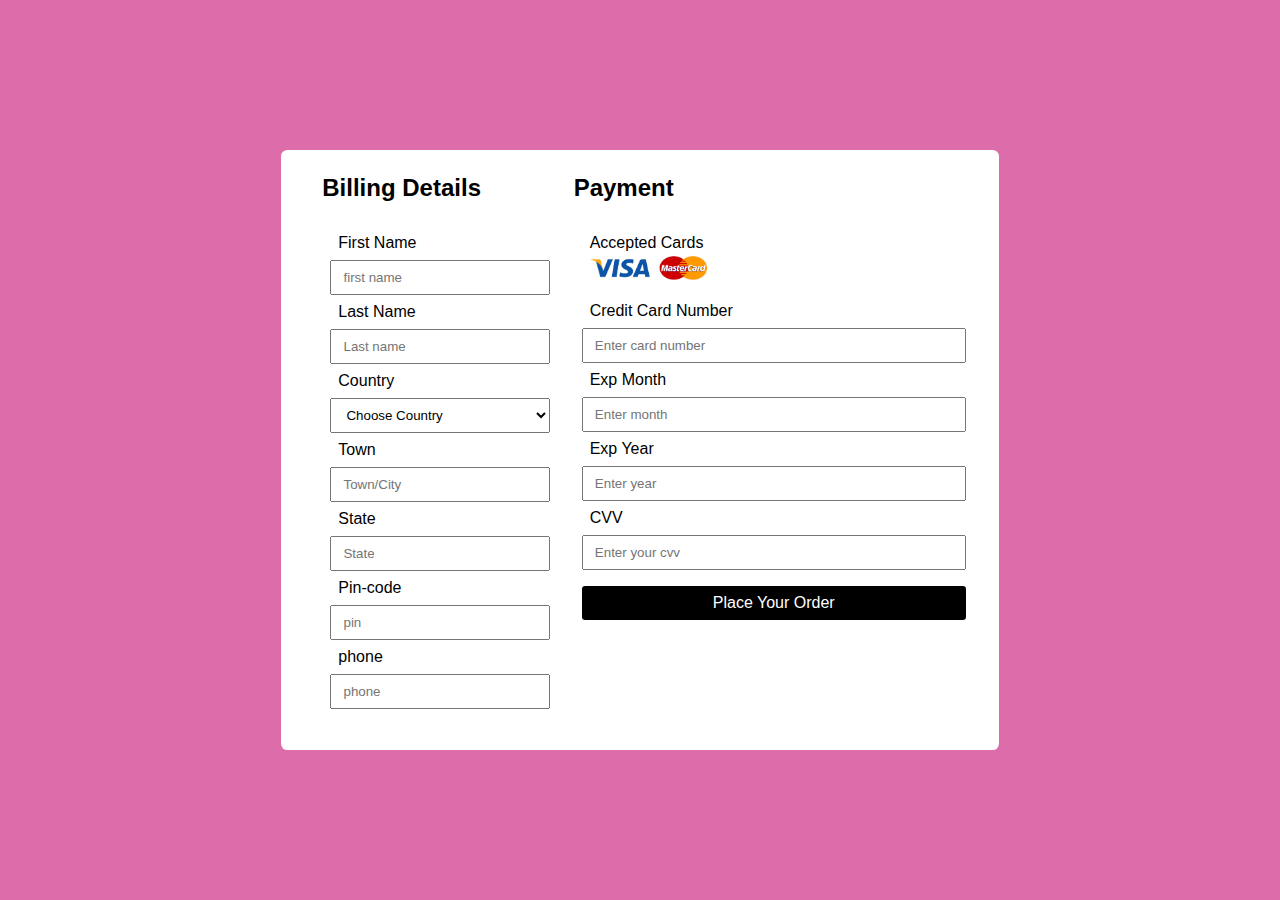
<file: checkout.html>
<!DOCTYPE html>
<html lang="en">
<head>
    <meta charset="UTF-8">
    <meta name="viewport" content="width=device-width, initial-scale=1.0">
    <title>Checkout</title>
        <style>
            *{
                margin: 0;
                padding: 0;
                box-sizing: border-box;
                font-family:Arial, Helvetica, sans-serif;
            }
            
            header{
                width: 100vw;
                min-height:100vh;
                display: flex;
                justify-content:center;
                align-items:center;
                background-color:rgb(220, 109, 170);
                /* height:100%;
                width:80%; */
                /* position:relative;
                left:10%; */
                
            }
            .container{
                border-radius:0.4rem;
                background-color:white;
                max-width:800px;
                min-height:600px;
                display:flex;
                justify-content:space-between;
                align-items:flex-start;
                padding:0.5rem 1.6rem;
            }
            .left-container{
                padding:1rem;
                flex-basis:50%;
                display:flex;
                
                /* padding-left:1rem; */
                justify-content: center;
                align-items: center;
                width:100%;
                
            }
            .right-container{
                padding:1rem;
                padding-right:1.3rem;
                flex-basis:50%;
                display:flex;
                
                /* padding-left:1rem; */
                justify-content: center;
                align-items: center;
                width:100%;
            }
            .name{
                display: flex;
            }
            .address_one{
                display: flex;
            }
            .address_two{
                display: flex;
            }
            
            
            input[type="text"],input[type="number"]{
                padding:0.5rem 0.7rem;
                
                width:100%;
                margin:0.5rem ;
            }
            form{
                padding:1rem;
            }
            select{
                padding:0.5rem 0.7rem;
                width:100%;
                margin:0.5rem ;
            }
            h2{
                margin:1rem 1rem;
            }
            p{
                margin:0 1rem;
            }
            img{
                margin:0 1rem 1rem 1rem;
            }
            input[type="submit"]{
                width:100%;
                padding:0.6rem;
                padding:0.5rem 0.7rem;
                margin:0.5rem ;
                border:none;
                font-size:1rem;
                background-color:Black;
                color:white;
                transition:0.3s;
                border-radius:0.2rem;
            }
            input[type="submit"]:hover{
                background-color:green;
                cursor:pointer;
            }
            @media only screen and (max-width:800px){
                header{
                    width:100%;
                }
                .container{
                    flex-direction: column;
                    border-radius:0;
                    
                }
                
                
            }
            
        </style>
</head>

<body>
    <header>
        <div class="container">
        <div class="left_container">
            
                <h2>Billing Details</h2>
                <form>
                
                    <p>First Name</p>
                    <input type="text" placeholder="first name">
                
                    <p>Last Name</p>
                    <input type="text" placeholder="Last name">
                    <p>Country</p>
                <div class="country">
                    <select name="country" id="country">
                        <option value="India">Choose Country</option>
                        <option value="India">Aland Islands</option>   
                        <option value="India">Afghanisthan</option>   
                        <option value="India">Albania</option>
                        <option value="India">Algeria</option>
                        <option value="India">American Samoa</option>
                        <option value="India">Andorra</option>
                        <option value="India">Angola</option>
                        <option value="India">Anguilla</option>
                        <option value="India">Antarctica</option>
                        <option value="India">Antigua and Barbuda</option>
                        <option value="India">Argentina</option>
                        <option value="India">Armenia</option>
                        <option value="India">Aruba</option>
                        <option value="India">Australia</option>
                        <option value="India">Azerbaizan</option>
                        <option value="India">Bahamas</option>
                        <option value="India">Bahrain</option>
                        <option value="India">Bangladesh</option>
                        <option value="India">Barbados</option>
                        <option value="India">Belarus</option>
                        <option value="India">Belau</option>
                        <option value="India">Belgium</option>
                        <option value="India">Belize</option>
                        <option value="India">Benin</option>
                        <option value="India">Bermuda</option>
                        <option value="India">Bhutan</option>
                        <option value="India">Bolivia</option>
                        <option value="India">Bosnia</option>
                        <option value="India">Botswana</option>
                        <option value="India">Bouvet Island</option>
                        <option value="India">Brazil</option>
                        <option value="India">Brunei</option>
                        <option value="India">Bulgaria</option>
                        <option value="India">Bulkina Faso</option>
                        <option value="India">Burundi</option>
                        <option value="India">Cambodia</option>
                        <option value="India">Cameroon</option>
                        <option value="India">Canada</option>
                        <option value="India">Cape Verde</option>
                        <option value="India">Caymon Islands</option>
                        <option value="India">Chad</option>
                        <option value="India">Chile</option>
                        <option value="India">China</option>
                        <option value="India">Christmas Island</option>
                        <option value="India">Colombia</option>
                        <option value="India">Comoros</option>
                        <option value="India">Congo</option>
                        <option value="India">Cook</option>
                        <option value="India">Costa Risa</option>
                        <option value="India">Crotia</option>
                        <option value="India">Cuba</option>
                        <option value="India">Curacao</option>
                        <option value="India">Cyprus</option>
                        <option value="India">Czech Republic</option>
                        <option value="India">Denmark</option>
                        <option value="India">Djibuti</option>
                        <option value="India">Ecuador</option>
                        <option value="India">Egypt</option>
                        <option value="India">El Salvador</option>
                        <option value="India">Equatorial Guinea</option>
                        <option value="India">Eritrea</option>
                        <option value="India">Estonia</option>
                        <option value="India">Eswatini</option>
                        <option value="India">Ethiopia</option>
                        <option value="India">Finland</option>
                        <option value="India">Fiji</option>
                        <option value="India">France</option>
                        <option value="India">French Guiana</option>
                        <option value="India">Gabon</option>
                        <option value="India">Gambia</option>
                        <option value="India">Georgia</option>
                        <option value="India">Germany</option>
                        <option value="India">Ghana</option>
                        <option value="India">Gibraltar</option>
                        <option value="India">Greece</option>
                        <option value="India">Greenland</option>
                        <option value="India">Grenada</option>
                        <option value="India">Guadeloupe</option>
                        <option value="India">Guam</option>
                        <option value="India">Guatemala</option>
                        <option value="India">Guarnesy</option>
                        <option value="India">Guyana</option>
                        <option value="India">Haiti</option>
                        <option value="India">Honduras</option>
                        <option value="India">Hong Kong</option>
                        <option value="India">Hungary</option>
                        <option value="India">Iceland</option>
                        <option value="India">India</option>
                        <option value="India">Indonesia</option>
                        <option value="India">Iran</option>
                        <option value="India">Ireland</option>
                        <option value="India">Iraq</option>
                        <option value="India">Isle of Man</option>
                        <option value="India">Israel</option>
                        <option value="India">Italy</option>
                        <option value="India">Ivory coast</option>
                        <option value="India">Jamaica</option>
                        <option value="India">Japan</option>
                        <option value="India">Jersey</option>
                        <option value="India">Jordon</option>
                        <option value="India">Kazakhstan</option>
                        <option value="India">Kenya</option>
                        <option value="India">Kiribati</option>
                        <option value="India">Kuwait</option>
                        <option value="India">Laos</option>
                        <option value="India">Latvia</option>
                        <option value="India">Lebanon</option>
                        <option value="India">Lesotho</option>
                        <option value="India">Liberia</option>
                        <option value="India">Libya</option>
                        <option value="India">Liechtenstein</option>
                        <option value="India">Lithuania</option>
                        <option value="India">Luxembourg</option>
                        <option value="India">Macao</option>
                        <option value="India">Madagascar</option>
                        <option value="India">Malawi</option>
                        <option value="India">Malaysia</option>
                        <option value="India">Mali</option>
                        <option value="India">Malta</option>
                        <option value="India">Marshall Islands</option>
                        <option value="India">Martiunique</option>
                        <option value="India">Martinique</option>
                        <option value="India">Mauritania</option>
                        <option value="India">Mauritius</option>
                        <option value="India">Mayotte</option>
                        <option value="India">Mexico</option>
                        <option value="India">Micronesia</option>
                        <option value="India">Moldova</option>
                        <option value="India">Mongolia</option>
                        <option value="India">Montenegro</option>
                        <option value="India">Monteserrat</option>
                        <option value="India">Morocco</option>
                        <option value="India">Myanmar</option>
                        <option value="India">Namibia</option>
                        <option value="India">Nauru</option>
                        <option value="India">Nepal</option>
                        <option value="India">Netherlands</option>
                        <option value="India">New Caledonia</option>
                        <option value="India">New Zealand</option>
                        <option value="India">Nicaragua</option>
                        <option value="India">Niger</option>
                        <option value="India">Nigeria</option>
                        <option value="India">Niue</option>
                        <option value="India">North Korea</option>
                        <option value="India">North Macedonia</option>
                        <option value="India">Norway</option>
                        <option value="India">Oman</option>
                        <option value="India">Pakistan</option>
                        <option value="India">Palistinian Territory</option>
                        <option value="India">Panama</option>
                        <option value="India">Papua New Guinea</option>
                        <option value="India">Paraguay</option>
                        <option value="India">Peru</option>
                        <option value="India">Philippines</option>
                        <option value="India">Pitcairn</option>
                        <option value="India">Poland</option>
                        <option value="India">Portugal</option>
                        <option value="India">Puerto Rico</option>
                        <option value="India">Qatar</option>
                        <option value="India">Reunion</option>
                        <option value="India">Romania</option>
                        <option value="India">Russia</option>
                        <option value="India">Rawanda</option>
                        <option value="India">Saint Bathelemy</option>
                        <option value="India">Saint Helena</option>
                        <option value="India">Saint Lucia</option>
                        <option value="India">Saint Martin</option>
                        <option value="India">Samoa</option>
                        <option value="India">San Marino</option>
                        <option value="India">Saudi Arabia</option>
                        <option value="India">Senegal</option>
                        <option value="India">Serbia</option>
                        <option value="India">Sierra Leone</option>
                        <option value="India">Singapore</option>
                        <option value="India">Slovakia</option>
                        <option value="India">Slovenia</option>
                        <option value="India">Soloman Islands</option>
                        <option value="India">Somalia</option>
                        <option value="India">South Africa</option>
                        <option value="India">South Korea</option>
                        <option value="India">South Sudan</option>
                        <option value="India">Spain</option>
                        <option value="India">Sri Lanka</option>
                        <option value="India">Sudan</option>
                        <option value="India">Suriname</option>
                        <option value="India">Sweden</option>
                        <option value="India">Switzerland</option>
                        <option value="India">Syria</option>
                        <option value="India">Taiwan</option>
                        <option value="India">Tajikistan</option>
                        <option value="India">Tanzania</option>
                        <option value="India">Thialand</option>
                        <option value="India">Togo</option>
                        <option value="India">Tokelau</option>
                        <option value="India">Tonga</option>
                        <option value="India">Turkey</option>
                        <option value="India">Tuvalu</option>
                        <option value="India">Uganda</option>
                        <option value="India">Ukraine</option>
                        <option value="India">United Arab Emirates</option>
                        <option value="India">United Kingdom</option>
                        <option value="India">United States</option>
                        <option value="India">Uruguay</option>
                        <option value="India">Uzbekistan</option>
                        <option value="India">Vanuatu</option>
                        <option value="India">Vetican</option>
                        <option value="India">Venezuela</option>
                        <option value="India">Vietnam</option>
                        <option value="India">Virgin Islands</option>
                        <option value="India">Western Sahara</option>
                        <option value="India">Yemen</option>
                        <option value="India">Zambia</option>
                        <option value="India">Zimbabwe</option>
                    </select>
                </div>

                        <p>Town</p>
                        <input type="text" placeholder="Town/City">
                        <p>State</p>
                        <input type="text" placeholder="State">
                        <p>Pin-code</p>
                        <input type="number" placeholder="pin">
                        <p>phone</p>
                        <input type="text" placeholder="phone">
                </form>
            </div>
        
        <div class="right_container">

            <h2>Payment</h2>
                <form>
                    <p>Accepted Cards</p>
                        <div class="img-card">
                            <img src="./assets/visa-logo-png-2026-1.png" height="30">
                        </div>
                        <p>Credit Card Number</p>
                        <input type="text" name="paymentMethod" placeholder="Enter card number">
                        <p>Exp Month</p>
                        <input type="text" name="paymentMethod" placeholder="Enter month">
                        <p>Exp Year</p>
                        <input type="text" name="paymentMethod" placeholder="Enter year">
                        <p>CVV</p>
                        <input type="number" name="paymentMethod" placeholder="Enter your cvv">
                        <input type="submit" value="Place Your Order">
                    </form>
                        
                </div>
        </div>
    
    </header>
    <script src="./index1.js"></script>
</body>
</html>
</file>
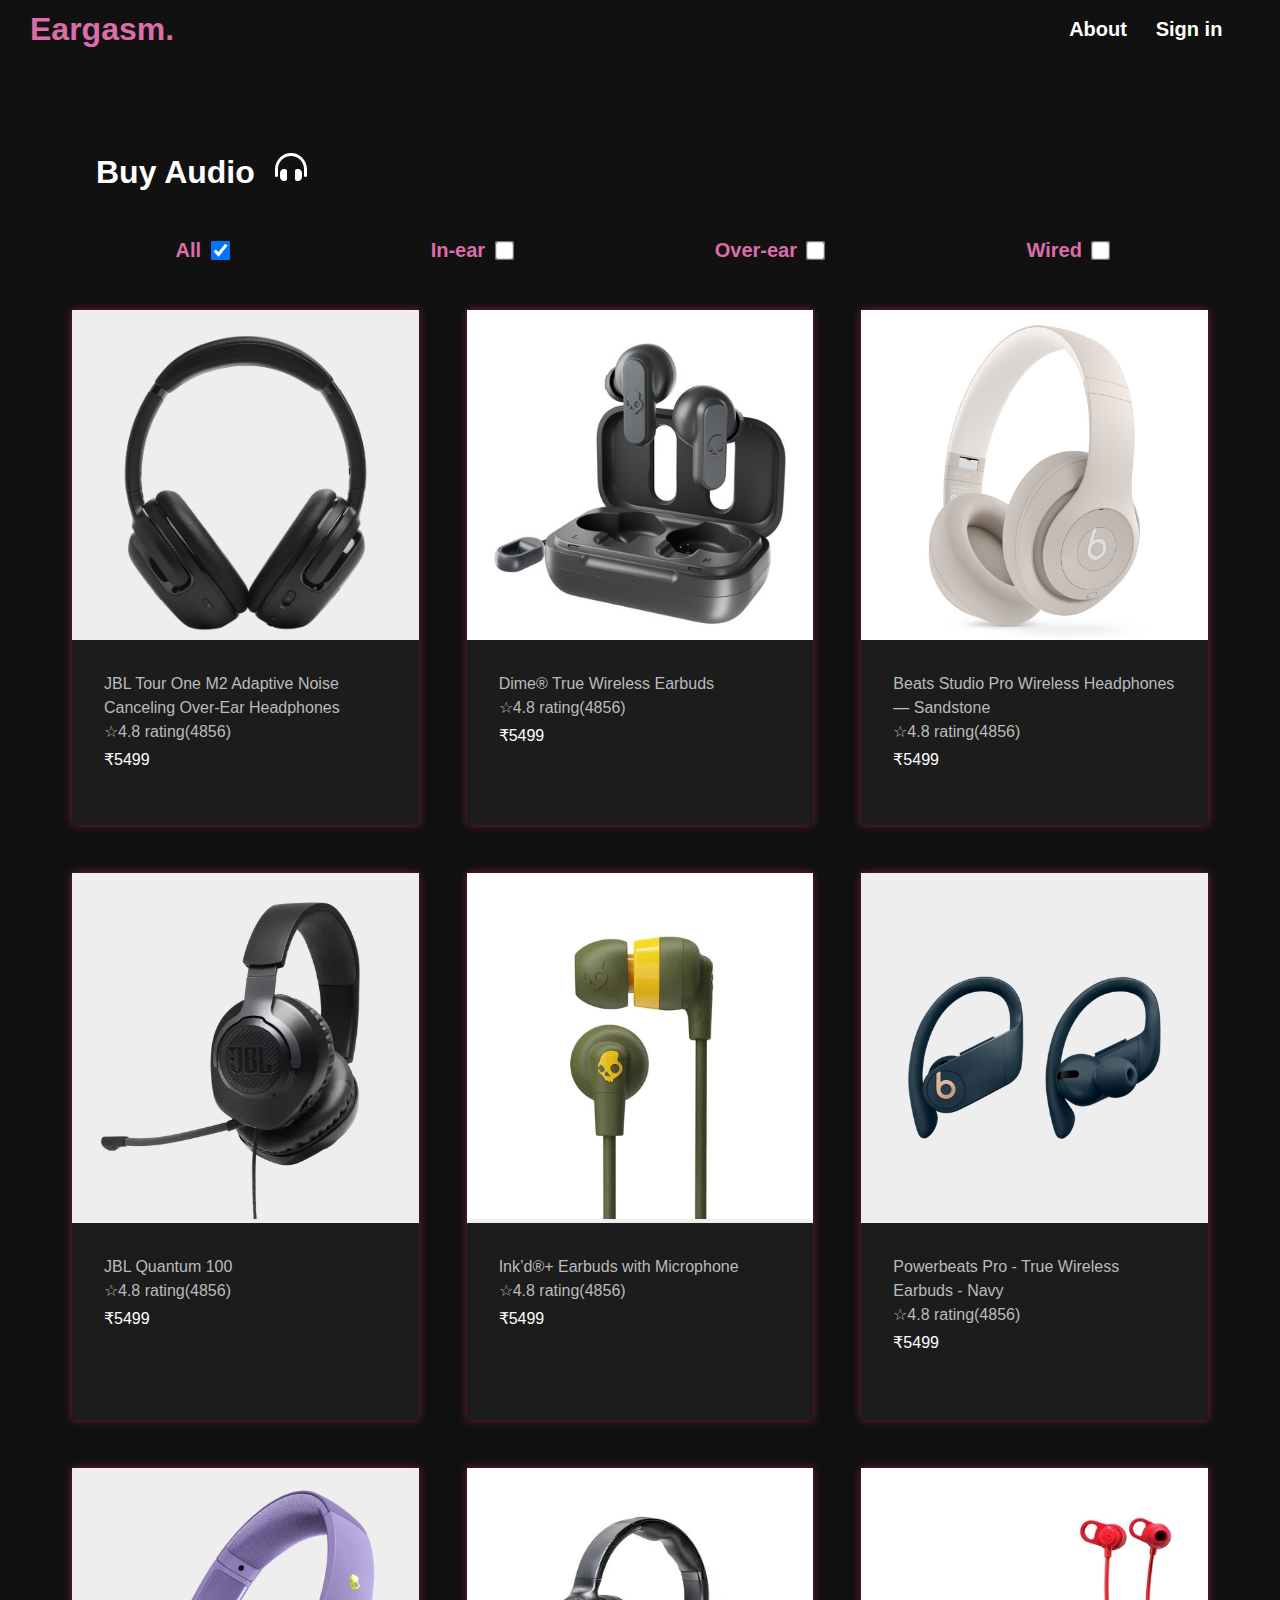
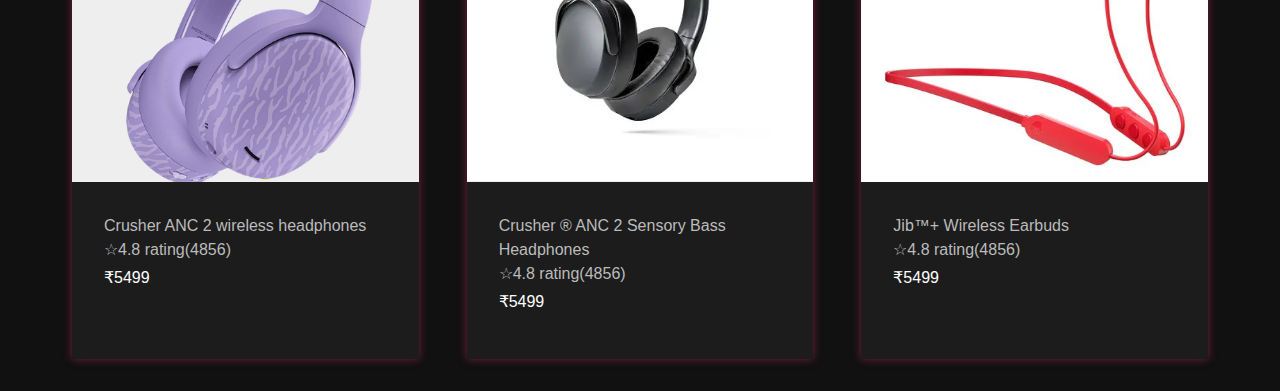
<file: Explore.html>
<!DOCTYPE html>
<html lang="en">

<head>
    <meta charset="UTF-8">
    <meta name="viewport" content="width=device-width, initial-scale=1.0">
    <title>Explore</title>
    <link href="style3.css" rel="stylesheet" />
    <script defer src="script.js"></script>
</head>

<body>
    <div class="container-1 header">
        <div class="hamburger-menu">
            <input id="menu__toggle" type="checkbox" />
            <label class="menu__btn" for="menu__toggle">
                <span></span>
            </label>

            <ul class="menu__box">
                <li><a class="menu__item" href="./Explore.html">Shop</a></li>
                <li><a class="menu__item" href="./about.html">About</a></li>
                <li><a class="menu__item" href="./signin.html">Sign in</a></li>
            </ul>
        </div>
        <div class="title">
            <a href="./index.html"> <div class="name">
                <h1>Eargasm.</h1>
            </div></a>

        </div>
        <div class="navbar">
            
            <div class="about nav-el"><a href="./about.html">
                    About
                </a></div>
            <div class="signin nav-el"><a href="./signin.html">
                    Sign in
                </a></div>
        </div>
    </div>
    <div class="container-cards">

        <h1 class="section-heading">
            Buy Audio<svg class="headset" style="color: white" xmlns="http://www.w3.org/2000/svg" viewBox="0 0 512 512"><!--! Font Awesome Free 6.1.1 by @fontawesome - https://fontawesome.com License - https://fontawesome.com/license/free (Icons: CC BY 4.0, Fonts: SIL OFL 1.1, Code: MIT License) Copyright 2022 Fonticons, Inc. --><path d="M256 32C112.9 32 4.563 151.1 0 288v104C0 405.3 10.75 416 23.1 416S48 405.3 48 392V288c0-114.7 93.34-207.8 208-207.8C370.7 80.2 464 173.3 464 288v104C464 405.3 474.7 416 488 416S512 405.3 512 392V287.1C507.4 151.1 399.1 32 256 32zM160 288L144 288c-35.34 0-64 28.7-64 64.13v63.75C80 451.3 108.7 480 144 480L160 480c17.66 0 32-14.34 32-32.05v-127.9C192 302.3 177.7 288 160 288zM368 288L352 288c-17.66 0-32 14.32-32 32.04v127.9c0 17.7 14.34 32.05 32 32.05L368 480c35.34 0 64-28.7 64-64.13v-63.75C432 316.7 403.3 288 368 288z" fill="white"></path></svg>
        </h1>
        <div class="filters">
            <div>
                <span class="check">All</span>
                <input class="in-ear filter" type="checkbox" data-info="all" checked>
            </div>

            <div>
                <span class="check">In-ear</span>
                <input class="in-ear filter" type="checkbox" data-info="in-ear">
            </div>
            <div>
                <span class="check">Over-ear</span>
                <input class="in-ear filter" type="checkbox" data-info="over-ear">

            </div>
            <div>
                <span class="check">Wired</span>
                <input class="in-ear filter" type="checkbox" data-info="wired">
            </div>
        </div>

        <div class="cards grid grid-3-cols">
            <div class="col all over-ear">
                <div class="prd-img-div"><img class="product-img fit" src="./assets/prd-img1.webp" /></div>
                <a href="./buypage1.html" target="_blank"><div class="col-text">JBL Tour One M2 Adaptive Noise Canceling Over-Ear Headphones
                    <div class="stats">
                        <p class="rating">&star;4.8 rating(4856)</p>
                        <p class="price">₹5499</p>
                    </div>
                </div></a>
            </div>
            <div class="col all in-ear">
                <div class="prd-img-div"><img class="product-img" src="./assets/prd-img7.jpg" /></div>
                <a href="./buypage7.html" target="_blank"><div class="col-text">Dime® True Wireless Earbuds
                    <div class="stats">
                        <p class="rating">&star;4.8 rating(4856)</p>
                        <p class="price">₹5499</p>
                    </div>
                </div></a>
            </div>
            <div class="col all over-ear">
                <div class="prd-img-div"><img class="product-img" src="./assets/prd-img5.jpeg" /></div>
                <a href="./buypage5.html" target="_blank"><div class="col-text">Beats Studio Pro Wireless Headphones — Sandstone
                    <div class="stats">
                        <p class="rating">&star;4.8 rating(4856)</p>
                        <p class="price">₹5499</p>
                    </div>
                </div></a>
            </div>
            <div class="col all over-ear wired">
                <div class="prd-img-div"><img class="product-img" src="./assets/prd-img-2.webp" /></div>
                <a href="./buypage2.html" target="_blank"><div class="col-text">JBL Quantum 100
                    <div class="stats">
                        <p class="rating">&star;4.8 rating(4856)</p>
                        <p class="price">₹5499</p>
                    </div>
                </div></a>
            </div>
            <div class="col all in-ear wired">
                <div class="prd-img-div"><img class="product-img" src="./assets/prd-img9.webp" /></div>
                <a href="./buypage9.html" target="_blank"><div class="col-text">Ink’d®+ Earbuds with Microphone
                    <div class="stats">
                        <p class="rating">&star;4.8 rating(4856)</p>
                        <p class="price">₹5499</p>
                    </div>
                </div></a>
            </div>
            <div class="col all in-ear">
                <div class="prd-img-div"><img class="product-img" src="./assets/prd-img6.png" /></div>
                <a href="./buypage6.html" target="_blank"><div class="col-text">Powerbeats Pro - True Wireless Earbuds - Navy
                    <div class="stats">
                        <p class="rating">&star;4.8 rating(4856)</p>
                        <p class="price">₹5499</p>
                    </div>
                </div></a>
            </div>
            <div class="col all over-ear">
                <div class="prd-img-div"><img class="product-img"
                        src="./assets/4bf0568a00e5ca0cf776b2533d8c8d71cbb6185107a67a3ee57a14b901c2b7c2__49957 (1).webp" /></div>
                <a href="./buypage3.html" target="_blank"><div class="col-text">Crusher ANC 2 wireless headphones
                    <div class="stats">
                        <p class="rating">&star;4.8 rating(4856)</p>
                        <p class="price">₹5499</p>
                    </div>
                </div></a>
            </div>
            <div class="col all over-ear">
                <div class="prd-img-div"><img class="product-img" src="./assets/istockphoto-1412240771-170667a.webp" /></div>
                <a href="./buypage4.html" target="_blank"><div class="col-text">Crusher ® ANC 2 Sensory Bass Headphones
                    <div class="stats">
                        <p class="rating">&star;4.8 rating(4856)</p>
                        <p class="price">₹5499</p>
                    </div>
                </div></a>
            </div>
            <div class="col all in-ear">
                <div class="prd-img-div"><img class="product-img" src="./assets/prd-img8.webp" /></div>
                <a href="./buypage8.html"><div class="col-text">Jib™+ Wireless Earbuds
                    <div class="stats">
                        <p class="rating">&star;4.8 rating(4856)</p>
                        <p class="price">₹5499</p>
                    </div>
                </div></a>
            </div>



        </div>
    </div>

</body>

</html>
</file>
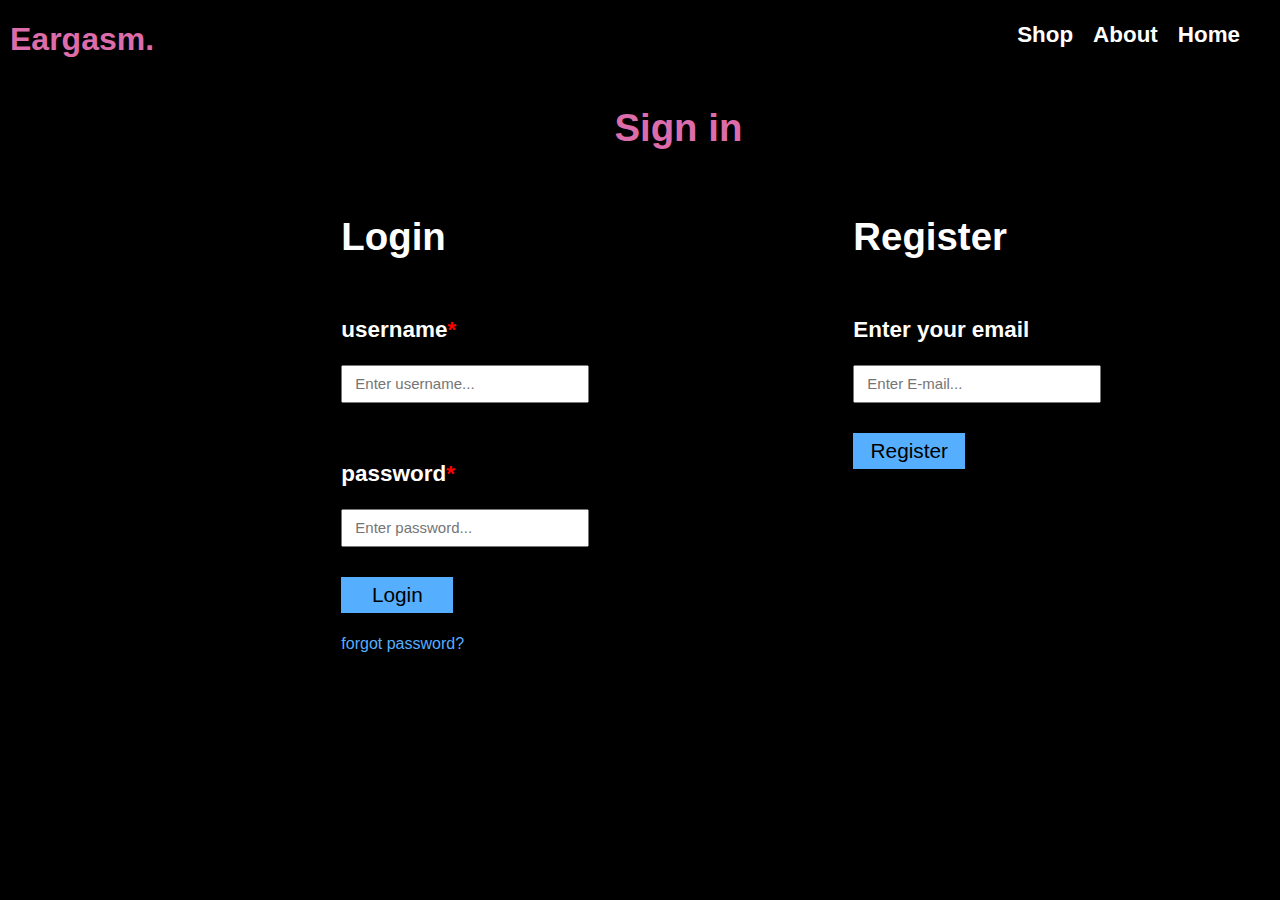
<file: signin.html>
<!DOCTYPE html>
<html>
    <head>
        <meta charset="UTF-8">
        <meta name="viewport" content="width=device-width, initial-scale=1.0">
        <meta http-equiv="X-UA-Compatible" content="ie=edge">
        <title>Sign in</title>
        <style>
            html,body{
                margin:0;
                padding:0;
                color:white;
                background-color: black;
                font-family:Arial, Helvetica, sans-serif;
            }
            span{
                color:red;
            }
            
            button{
                background-color:#56AEFF;
                margin-top:10px;
                border:none;
                width:7rem;
                font-size:1.3rem;
                margin-bottom:2px;
                padding:6px;
            }
            .forgot{
                color:#56AEFF;
                font-size: 1rem;
            }
            .container{
                display:grid;
                grid-template-columns: 4fr 4fr 2fr 4fr 1fr;
                grid-template-rows: 1fr 4fr 1fr 1fr;
                height:88vh;
                font-size:1.2rem;
            }
            input{
                height:2rem;
                width:15rem;
            }
            .sign{
                grid-area:1/3/2/4;
            }
            .flex-container-1{
                grid-area:2/2/3/3;
            }
            .flex-container-2{
                grid-area:2/4/3/5;
            }
            .title h1{
                color: rgb(220, 109, 170);
            }
            .navbar h3{
                font-size: 1.4rem;
            }
            .sign{
                position:relative;
                right:40%;
                color: rgb(220, 109, 170);
            }
            .username {
                padding-top: 10px;
            }
            .password {
                padding-top: 35px;
            }
            .btn{
                padding: 20px 0 20px 0 ;
            }
            .email{
                padding-top: 10px;
            }
            .hamburger-menu{
                display:none;
            }
            .container-1{
                display:flex;
                justify-content: space-between;
                padding-left:10px;
                padding-right:40px;
            }
            .navbar{
                display:flex;
                gap:20px;
                justify-content: space-evenly;
                color:white;
                font-size:0.9rem;
            }
            
            input::placeholder {
            padding-left: 10px;
            font-size: 15px;
            }

            a{
                text-decoration: none;
                color:white;
            }
            a:hover{
                color:rgb(239, 161, 221);
            }
            .shop:hover,.about:hover,.home:hover{
                cursor: pointer;
                color:rgb(239, 161, 221);
            }
            
            @media(max-width:800px){
                .navbar{
                    display:none;
                }
                .container{   
                    grid-template-columns: 1fr 5fr 1fr;
                    grid-template-rows: 1fr 4fr 3fr;
                    /* padding-bottom:100px; */
                    font-size:1rem;
                    width:100%;
                }
                .sign{
                    grid-area:1/2/2/3;
                    text-align:center;

                }
                .flex-container-1{
                    grid-area: 2/2/3/3;
                }
                .flex-container-2{
                    grid-area: 4/2/5/3;
                    padding-bottom:100px;
                }
                .name{
                    margin-top:0;
                    padding:0;
                    margin-left:0;
                    position:relative;
                    bottom:10%;
                }
                .hamburger-menu{
                    display:block;
                }
                #menu__toggle {
                    opacity: 0;
                 }
                #menu__toggle:checked + .menu__btn > span {
                transform: rotate(45deg);
                }
                #menu__toggle:checked + .menu__btn > span::before {
                top: 0;
                transform: rotate(0deg);
                }
                #menu__toggle:checked + .menu__btn > span::after {
                top: 0;
                transform: rotate(90deg);
                }
                #menu__toggle:checked ~ .menu__box {
                left: 0 !important;
                }
                .menu__btn {
                position: fixed;
                top: 20px;
                left: 20px;
                width: 26px;
                height: 26px;
                cursor: pointer;
                z-index: 1;
                }
                .menu__btn > span,
                .menu__btn > span::before,
                .menu__btn > span::after {
                display: block;
                position: absolute;
                width: 100%;
                height: 2px;
                background-color: #616161;
                transition-duration: .25s;
                }
                .menu__btn > span::before {
                content: '';
                top: -8px;
                }
                .menu__btn > span::after {
                content: '';
                top: 8px;
                }
                .menu__box {
                display: block;
                position: fixed;
                top: 0;
                left: -100%;
                width: 300px;
                height: 100%;
                margin: 0;
                padding: 80px 0;
                list-style: none;
                background-color: #ECEFF1;
                box-shadow: 2px 2px 6px rgba(0, 0, 0, .4);
                transition-duration: .25s;
                }
                .menu__item {
                display: block;
                padding: 12px 24px;
                color: #333;
                font-family: 'Roboto', sans-serif;
                font-size: 20px;
                font-weight: 600;
                text-decoration: none;
                transition-duration: .25s;
                }
                .menu__item:hover {
                background-color: #CFD8DC;
                }
                .hamburger-menu{
                    z-index:1;
                }
                .name{
                    margin-top:0;
                    padding:0;
                    margin-left:0;
                    position:relative;
                    bottom:10%;
                }
                .ad{
                    display:none;
                }
                .username {
                padding-top: 0;
                }
                .password {
                padding-top: 0;
                }
                .email{
                padding-top:0;
                }
            }
        </style>
    </head>
    <body>
        
        <div class="container-1">
            <div class="hamburger-menu">
                <input id="menu__toggle" type="checkbox" />
                <label class="menu__btn" for="menu__toggle">
                  <span></span>
                </label>
            
                <ul class="menu__box">
                  <li><a class="menu__item" href="./Explore.html">Shop</a></li>
                  <li><a class="menu__item" href="./about.html">About</a></li>
                  <li><a class="menu__item" href="./index.html">Home</a></li>
                  
                </ul>
              </div>
            <div class="title">
                <a href="./index.html"><div class="name"><h1>Eargasm.</h1></div></a>
                    
            </div>
            <div class="navbar">
                <div class="shop"><a href="./Explore.html"><h3>Shop</h3></a></div>
                <div class="about"><a href="./about.html"><h3>About</h3></a></div>
                <div class="home"><a href="./index.html"><h3>Home</h3></a></div>
                
            </div>
        </div>
            
        
        <div class="container">
            <div class="sign"><h1>Sign in</h1></div>
            <div class="flex-container-1">
                <div class="login"><h1>Login</h1></div>
                <div class="username"><h3>username<span>*</span></h3></div>
                <div class="input1"><input placeholder="Enter username..."></div>
                <div class="password"><h3>password<span>*</span></h3></div>
                <div class="input2"><input placeholder="Enter password..."></div>
                <div class="btn"><button class="login-btn">Login</button></div>
                <div class="forgot">forgot password?</div>
            </div>
            <div class="flex-container-2">
                <div class="register"><h1>Register</h1></div>
                <div class="email"><h3>Enter your email</h3></div>
                <div class="input3"><input placeholder="Enter E-mail..."></div>
                <div class="btn"><button class="register-btn">Register</button></div>
            </div>
        </div>
    </body>
</html>
</file>
<file: style.css>
body,html{
    font-family:Arial, Helvetica, sans-serif;
    margin:0;
    padding:0;
    background-color: #111;
}

.name{
    color:rgb(220, 109, 170);
    /* margin-left:10px; */

}
.nav-el{
    transition: all 0.3s;
}
.container-1{
    display:flex;
    justify-content: space-between;
    padding-left:10px;
    padding-right:40px;
    align-items: center;
}
.navbar{
    display:flex;
    gap:1.8rem;
    justify-content: space-evenly;
    color:white;
    font-size:1rem;
}
.svglogo{
    height:1.5rem;
    width:1.5rem;

}

.main-btn{
    transition: all 0.3s;
    /* cursor: pointer; */
}
.container-2{
    display:flex;
    margin:0;
    width:100%;
    height:90vh;
}
img[alt="girl with headset"]{
    opacity:0.2;
    height:100%;
    width:100%;
    padding:0;
    margin:0;
    object-fit:cover;
}
img[alt="headphone"]{
    opacity:0.4;
    height:100%;
    width:100%;
   padding:0;
   margin:0;
   object-fit:cover;
}
.header{
    box-sizing: border-box;
    position: fixed;
    width: 100vw;
    background-color: #111;
    z-index: 1;
    padding: 0 3rem;
    padding-right: 3.2rem;
    
}
.title-page{
    margin:0;
    display:flex;
    flex-direction: column;
    position:relative;
    
}
.slogan{
    font-size:5rem;
    color:white;
    
    
    /* position:absolute; */
     /* left:10%;
    top:27%; */

}
.front-page{
    position:relative;
    margin-top: 4.93rem;
}
button.main-btn{
    /* position:absolute; */
    /* top:57%;
     left:45%;  */
     /* left:4%; */
    padding-top:0;
    
    color:white;
    background-color:black;
    background-color: #111;
    border:solid;
    border-width:1px;
    border-color:white;
    width:10rem;
    height:3.6rem;
    font-size:1.2rem;
    display: flex;
    align-items: center;
    justify-content: center;
    cursor: pointer;
    font-size: 1.4rem;
    font-weight: 600;
    color:rgb(220, 109, 170);

    /* max-width:100%; */
    /* justify-content:center; */
    
}
button.main-btn:hover{
    background-color: #ddd;
    color:black;
    /* color:rgb(220, 109, 170); */

}
.speciality{
    margin:0;
}
img[alt="headphone2"]{
    max-width:100%;
    
    opacity:0.4;
}
.neon{
    height:10rem;
    width:9rem;
    grid-area:2/2/3/3;
    align-self:center;
}
.container-3{
    /* display:block; */
     position:absolute;
    top:20%;
    left:10%;
    
    max-width:90%;
    
     
    display:flex; 
    flex-direction:column;
    
    justify-content: center; 
    align-items:center;   
}
.girl{
    width:70%;
}
.title-headphone{
    width:30%;
}
h6{
    margin:0;
    padding:0;
}
h6{
    color:white;
    position:absolute;
    left:43%;
    top:9%;
    max-width:100%;
    font-size:0.8rem;
}
.title:hover{
    cursor:pointer;
}
.shop:hover,.about:hover,.signin:hover{
    cursor: pointer;
    color:rgb(239, 161, 221);
}
.slogan2{
    color:white;
    position:absolute;
    top:35%;
    font-size:2rem;
    left:10%;
    width:85%;
    text-align: center;
}
.speciality{
    position:relative;
}
img[alt="headphone2"]{
    height:100vh;
    width:100%;
    object-fit:cover;
}
img[alt="footer slogan"]{
    margin:0;
    padding:0;
    width:100%;
    height:20vh;
    object-fit:contain;

}
.footer{
    position:relative;
    margin:0;
    padding:0;
    /* background-color; */
    
}
/* .slogan2{
    position:absolute;
    top:20%;
} */
.links-2{
    display:flex;
    flex-direction:column;
    color:white;
    grid-area:2/2/4/3;
    font-size:1rem;
    text-align:center;
    list-style: none;
    padding-top: 2.9rem;
    line-height:1.5;
}
.flexbox-2{
    display:flex;
    flex-direction:column;
    color:white;
    grid-area:2/4/4/5;
    font-size:1.5rem;
    text-align:center;

}
.socials{
    display:flex;
    gap:10px;
    justify-content:center;
}
.flexbox-3{
    padding-top: 6rem;
    display:flex;
    flex-direction:column;
    color:white;
    grid-area:2/6/4/7;
    gap:10px;
    text-align:center;
    font-size:0.8rem;
    line-height: 0.9;
}
.grid-container{
    display:grid;
    /* gap:30px; */
    grid-template-columns: 0.5fr 1fr 0.5fr 1fr 0.5fr 1fr 0.5fr;
    grid-template-rows:  1fr 3fr 1fr;
    position:absolute;
    
    height:70vh;
    max-width:100%;
    
    
}
.hamburger-menu{
    display:none;
}
a.foot{
    color:white;
    text-decoration: none;
    font-size:0.7rem;
    text-align: center;
}
a{
    text-decoration: none;
    color:white;
}
a:hover{
    color:rgb(239, 161, 221);
}
.email{
    width:100%;
}
.ad{
    position:absolute;
    width:100%;
    text-align:center;
    top:80%
}
</file>
<file: media.css>
@media (max-width:800px){
    .flexbox-1{
        grid-area:2/2/3/3;
        justify-content: center;
        font-size:1rem;
    }
    .links-2{
        display:flex;
        flex-direction:column;
        color:white;
        grid-area:3/2/4/3;
        font-size:1rem;
        text-align:center;
        list-style: none;
        padding-top: 6rem;
    }

    .flexbox-2{
        grid-area:4/2/5/3;
        justify-content:center;
        font-size:1rem;
    }
    .flexbox-3{
        grid-area:6/2/7/3;
        justify-content: center;
        font-size:1rem;
        padding:0;
    }
    .grid-container{
        grid-template-columns: 2fr 1fr 2fr;
        grid-template-rows:10fr 1.5fr 0.5fr 1.5fr 0.5fr 1.5fr 3fr;
        padding-bottom:2rem;
    }
    .navbar{
        display:none;
    }
    .hamburger-menu{
        display:block;
    }
    .slogan{
        font-size:4rem;
    }
    .slogan2{
        font-size:2rem;
    }
    #menu__toggle {
        opacity: 0;
     }
    #menu__toggle:checked + .menu__btn > span {
    transform: rotate(45deg);
    }
    #menu__toggle:checked + .menu__btn > span::before {
    top: 0;
    transform: rotate(0deg);
    }
    #menu__toggle:checked + .menu__btn > span::after {
    top: 0;
    transform: rotate(90deg);
    }
    #menu__toggle:checked ~ .menu__box {
    left: 0 !important;
    }
    .menu__btn {
    position: fixed;
    top: 20px;
    left: 20px;
    width: 26px;
    height: 26px;
    cursor: pointer;
    z-index: 1;
    }
    .menu__btn > span,
    .menu__btn > span::before,
    .menu__btn > span::after {
    display: block;
    position: absolute;
    width: 100%;
    height: 2px;
    background-color: #616161;
    transition-duration: .25s;
    }
    .menu__btn > span::before {
    content: '';
    top: -8px;
    }
    .menu__btn > span::after {
    content: '';
    top: 8px;
    }
    .menu__box {
    display: block;
    position: fixed;
    top: 0;
    left: -100%;
    width: 300px;
    height: 100%;
    margin: 0;
    padding: 80px 0;
    list-style: none;
    background-color: #ECEFF1;
    box-shadow: 2px 2px 6px rgba(0, 0, 0, .4);
    transition-duration: .25s;
    }
    .menu__item {
    display: block;
    padding: 12px 24px;
    color: #333;
    font-family: 'Roboto', sans-serif;
    font-size: 20px;
    font-weight: 600;
    text-decoration: none;
    transition-duration: .25s;
    }
    .menu__item:hover {
    background-color: #CFD8DC;
    }
    .hamburger-menu{
        z-index:1;
    }
    .name{
        margin-top:0;
        padding:0;
        margin-left:0;
        position:relative;
        bottom:10%;
    }
    
    button.main-btn{
        width:5rem;
        font-size:0.8rem;
        border-radius:10px;
    }
    .ad{
        display:none;
    }
    


}
@media (max-width:280px){
    .slogan{
        font-size:3rem;
    }
    .slogan2{
        font-size:1rem;
    }
}
</file>
<file: style2.css>
html,body{
    margin:0;
    padding:0;
    background-color: black;
    color:white;
    font-family:Arial, Helvetica, sans-serif;
}
.container-2{
    display:flex;
    margin:0;
    width:100%;
    height:90vh;
}
.name{
    color:rgb(220, 109, 170);
    margin-left:10px;

}
.home-toggle{
    color:rgb(220, 109, 170);
}
.header{
    box-sizing: border-box;
    position: fixed;
    width: 100vw;
    background-color: #111;
    z-index: 1;
    padding: 0 3rem;
    padding-right: 3.2rem;
    align-items: center;
    
}
img[alt="girl2"]{
    opacity:0.4;
    height:100%;
    width:100%;
    padding:0;
    margin:0;
    object-fit:cover;
}
img[alt="headset"]{
    opacity:0.32;
    height:100%;
    width:100%;
   padding:0;
   margin:0;
   object-fit:cover;
}
.hamburger-menu{
    display:none;
}
.container-1{
    display:flex;
    justify-content: space-between;
    padding-left:10px;
    padding-right:40px;
    
}
.navbar{
    display:flex;
    gap:1.8rem;
    justify-content: space-evenly;
    color:white;
    font-size:1rem;
}

.flexbox-3{
    padding-top: 6rem;
    display:flex;
    flex-direction:column;
    color:white;
    grid-area:2/6/4/7;
    gap:10px;
    text-align:center;
    font-size:0.8rem;
    line-height: 0.9;
}
.grid-container{
    display:grid;
    /* gap:30px; */
    grid-template-columns: 0.5fr 1fr 0.5fr 1fr 0.5fr 1fr 0.5fr;
    grid-template-rows:  1fr 3fr 1fr;
    position:absolute;
    
    height:60vh;
    max-width:100%;
    
    
}
.flexbox-1{
    display:flex;
    flex-direction:column;
    color:white;
    grid-area:3/2/4/3;
    font-size:1.5rem;
    text-align:center;
}
.flexbox-2{
    display:flex;
    flex-direction:column;
    color:white;
    grid-area:2/4/4/5;
    font-size:1.5rem;
    text-align:center;

}
.footer{
    position:relative;
    margin:0;
    padding:0;
    
}
img[alt="footer slogan"]{
    margin:0;
    padding:0;
    width:100%;
    height:20vh;
    object-fit:contain;

}
.socials{
    display:flex;
    gap:10px;
    justify-content:center;
}
a.foot{
    color:white;
    text-decoration: none;
    font-size:0.7rem;
    text-align: center;
}

.slogan2{
    color:white;
    position:absolute;
    top:35%;
    font-size:2rem;
    left:10%;
    width:85%;
    text-align: center;
}
.slogan2{
    position:absolute;
    top:20%;
}
a{
    text-decoration: none;
    color:white;
}
a:hover{
    color:rgb(239, 161, 221);
}
.email{
    width:100%;
}
h1{
    text-align:center;
}
.main-content{
    position:absolute;
    left:10%;
    top:10%;
    max-width:80%;
    justify-content:center;
    font-size:1.5rem;
}
.neon{
    height:10rem;
    width:9rem;
    grid-area:2/2/3/3;
    align-self:center;
}
p{
    text-align:center;
}
.body-part{
    width:100%;
    position:relative;
}
.container-2{
    width:100%;
}
.img1,.img2{
    width:100%;
}
.svglogo{
    height:1.5rem;
    width:1.5rem;

}
@media(max-width:800px){
    .flexbox-1{
        grid-area:2/2/3/3;
        justify-content: center;
        font-size:1rem;
    }
    .flexbox-2{
        grid-area:4/2/5/3;
        justify-content:center;
        font-size:1rem;
    }
    .flexbox-3{
        grid-area:6/2/7/3;
        justify-content: center;
        font-size:1rem;
        padding:0;
    }
    .grid-container{
        grid-template-columns: 2fr 1fr 2fr;
        grid-template-rows:10fr 1.5fr 0.5fr 1.5fr 0.5fr 1.5fr 3fr;
        
    }

    .navbar{
        display:none;
    }
    
    .flex-container-1{
        grid-area: 2/2/3/3;
    }
    .flex-container-2{
        grid-area: 4/2/5/3;
        padding-bottom:100px;
    }
    .name{
        margin-top:0;
        padding:0;
        margin-left:0;
        position:relative;
        bottom:10%;
    }
    .hamburger-menu{
        display:block;
    }
    #menu__toggle {
        opacity: 0;
     }
    #menu__toggle:checked + .menu__btn > span {
    transform: rotate(45deg);
    }
    #menu__toggle:checked + .menu__btn > span::before {
    top: 0;
    transform: rotate(0deg);
    }
    #menu__toggle:checked + .menu__btn > span::after {
    top: 0;
    transform: rotate(90deg);
    }
    #menu__toggle:checked ~ .menu__box {
    left: 0 !important;
    }
    .menu__btn {
    position: fixed;
    top: 20px;
    left: 20px;
    width: 26px;
    height: 26px;
    cursor: pointer;
    z-index: 1;
    }
    .menu__btn > span,
    .menu__btn > span::before,
    .menu__btn > span::after {
    display: block;
    position: absolute;
    width: 100%;
    height: 2px;
    background-color: #616161;
    transition-duration: .25s;
    }
    .menu__btn > span::before {
    content: '';
    top: -8px;
    }
    .menu__btn > span::after {
    content: '';
    top: 8px;
    }
    .menu__box {
    display: block;
    position: fixed;
    top: 0;
    left: -100%;
    width: 300px;
    height: 100%;
    margin: 0;
    padding: 80px 0;
    list-style: none;
    background-color: #ECEFF1;
    box-shadow: 2px 2px 6px rgba(0, 0, 0, .4);
    transition-duration: .25s;
    }
    .menu__item {
    display: block;
    padding: 12px 24px;
    color: #333;
    font-family: 'Roboto', sans-serif;
    font-size: 20px;
    font-weight: 600;
    text-decoration: none;
    transition-duration: .25s;
    }
    .menu__item:hover {
    background-color: #CFD8DC;
    }
    .hamburger-menu{
        z-index:1;
    }
    .neon{
        margin-left:2.5rem;
    }
    .name{
        margin-top:0;
        padding:0;
        margin-left:0;
        position:relative;
        bottom:10%;
    }
    .main-content{
        font-size:1rem;
    }
    
}
</file>
<file: style3.css>
html{
    font-family: Arial, Helvetica, sans-serif;
    font-size: 62.5%;
}
*{
    box-sizing: border-box;
    margin: 0;
    padding: 0;
}
body{
    background-color: #111;
    color: white;
    font-size: 1.6rem;
}


/* REUSABLE */
.container{
    width: 120rem;
    margin: 0 auto;
}
.section-heading{
    color: white;
    font-size: 3.2rem;
    margin-left: 2.4rem;
    margin-bottom: 4.8rem;
}
.grid{
    display: grid;
}
.grid-3-cols{
    grid-template-columns: repeat(3, 1fr);
    gap: 0.8rem;
}
.none{
    display: none;
}
.block{
    display: block;
}
input[type="checkbox"]{
    transform:scale(1.5);
}
.check{
    padding:3px;
    padding-right:8px;
    color:rgb(220, 109, 170);
    font-weight:600;
    font-size: 2rem;
}
.headset{
    height:3.2rem;
    width:3.2rem;
    margin-left:2rem;

}

/* HEADER */
.nav-el{
    transition: all 0.3s;
    font-size: 2rem;
    font-weight: 600;
}
.container-1{
    display:flex;
    justify-content: space-between;
    align-items: center;
}
.header{   
    /* position: fixed; */
    width: 98vw;
    background-color: rgb(17, 17, 17);
    z-index: 1;
    padding: 0px 3.2rem 0px 3rem;
}
h1{
    display: block;
    font-size: 3.2rem;
    margin-block-start: 1.072rem;
    margin-block-end: 1.072rem;
    margin-inline-start: 0px;
    margin-inline-end: 0px;
    font-weight: bold;
}

.navbar{
    display:flex;
    gap:2.88rem;
    /* justify-content: space-evenly; */
    color:white;
    font-size:1.6rem;
}
.hamburger-menu{
    display:none;
}
a{
    text-decoration: none;
    color:white;
    transition: all 0.3s;
}
a:hover{
    color:rgb(220, 109, 170);
}
.name{
    color:rgb(220, 109, 170);
}

/* CARDS */
.container-cards{
    width:120rem;
    margin: 0 auto;
    margin-top:5rem;
    padding: 3.2rem;
    overflow: hidden;
}
.col{
    background-color: #222;

    overflow: hidden;

    background-color:#1c1c1c;
    box-shadow: 0 0 0.8rem rgba(226, 44, 105,0.5);
    transition: all 0.4s;

}
.col-text{
    padding: 3.2rem;
    color: #bbb;
    line-height: 1.5;
}
.col:hover{
    transform: translateY(-0.6rem);
    box-shadow: 0 0 1.2rem rgba(226, 44, 105, 0.7);
}
.cards{
    row-gap: 4.8rem;
    column-gap: 4.8rem;
}
.product-img{
    width: 100%;
}
.prd-img-div{
    background-color: #eee;
    height: 64%;
    overflow: hidden;
}
.stats{
    /*  */
}
.price{
    color: white;
    margin-top: 0.4rem;
}
.filters{
    /* display: block; */
    margin-bottom: 4.8rem;
    display: flex;
    justify-content: space-around;
}
@media (max-width:800px){
    .navbar{
        display:none;
    }
    .hamburger-menu{
        display:block;
    }
    .slogan{
        font-size:4rem;
    }
    .slogan2{
        font-size:2rem;
    }
    #menu__toggle {
        opacity: 0;
     }
    #menu__toggle:checked + .menu__btn > span {
    transform: rotate(45deg);
    }
    #menu__toggle:checked + .menu__btn > span::before {
    top: 0;
    transform: rotate(0deg);
    }
    #menu__toggle:checked + .menu__btn > span::after {
    top: 0;
    transform: rotate(90deg);
    }
    #menu__toggle:checked ~ .menu__box {
    left: 0 !important;
    }
    .menu__btn {
    position: fixed;
    top: 20px;
    left: 20px;
    width: 26px;
    height: 26px;
    cursor: pointer;
    z-index: 1;
    }
    .grid-3-cols{
        display:block;
    }
    .menu__btn > span,
    .menu__btn > span::before,
    .menu__btn > span::after {
    display: block;
    position: absolute;
    width: 100%;
    height: 2px;
    background-color: #616161;
    transition-duration: .25s;
    }
    .menu__btn > span::before {
    content: '';
    top: -8px;
    }
    .menu__btn > span::after {
    content: '';
    top: 8px;
    }
    .menu__box {
    display: block;
    position: fixed;
    top: 0;
    left: -100%;
    width: 300px;
    height: 100%;
    margin: 0;
    padding: 80px 0;
    list-style: none;
    background-color: #ECEFF1;
    box-shadow: 2px 2px 6px rgba(0, 0, 0, .4);
    transition-duration: .25s;
    }
    .menu__item {
    display: block;
    padding: 12px 24px;
    color: #333;
    font-family: 'Roboto', sans-serif;
    font-size: 20px;
    font-weight: 600;
    text-decoration: none;
    transition-duration: .25s;
    }
    .menu__item:hover {
    background-color: #CFD8DC;
    }
    .hamburger-menu{
        z-index:1;
    }
    .name{
        margin-top:0;
        padding:0;
        margin-left:0;
        position:relative;
        bottom:10%;
    }
    .check{
        font-size:1.5rem;
        padding-right:1rem;
    }
    .container-cards{
        width:100%;
        margin-top:0.1rem;
    }
}
</file>
